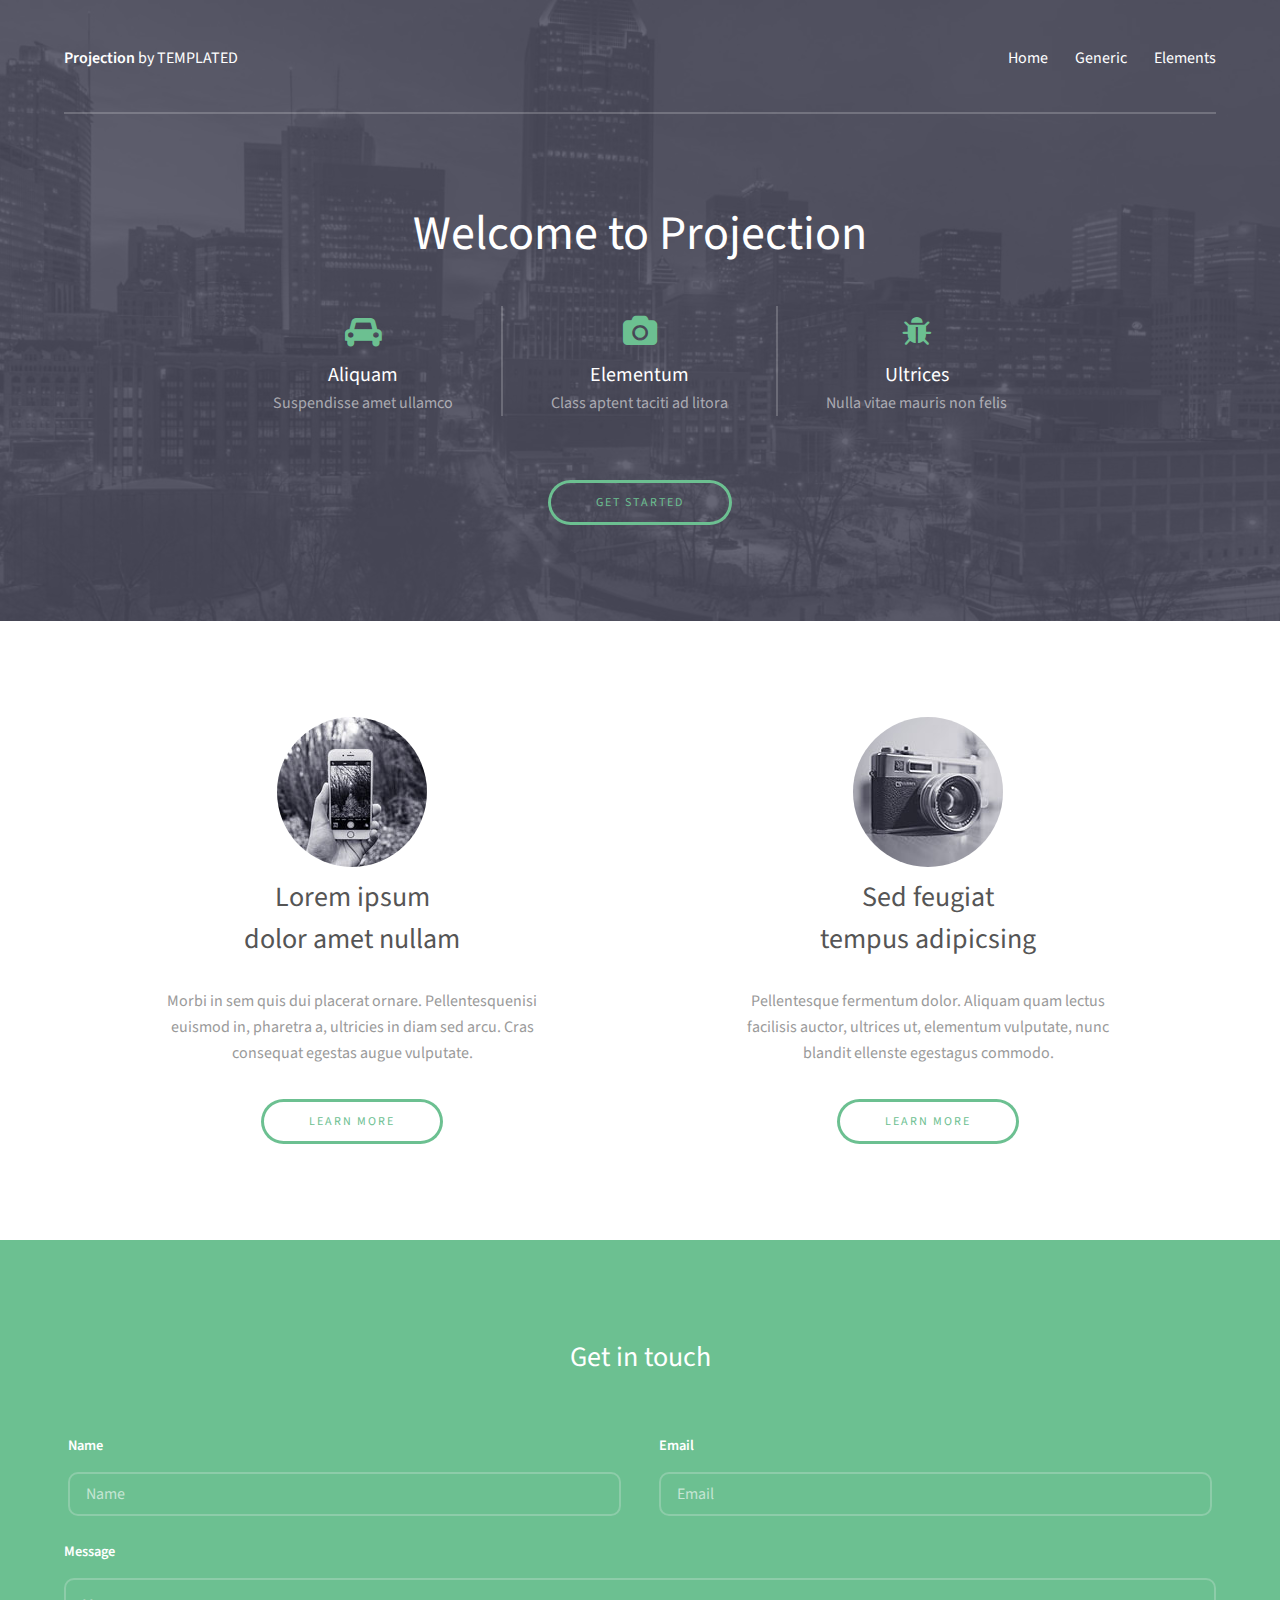
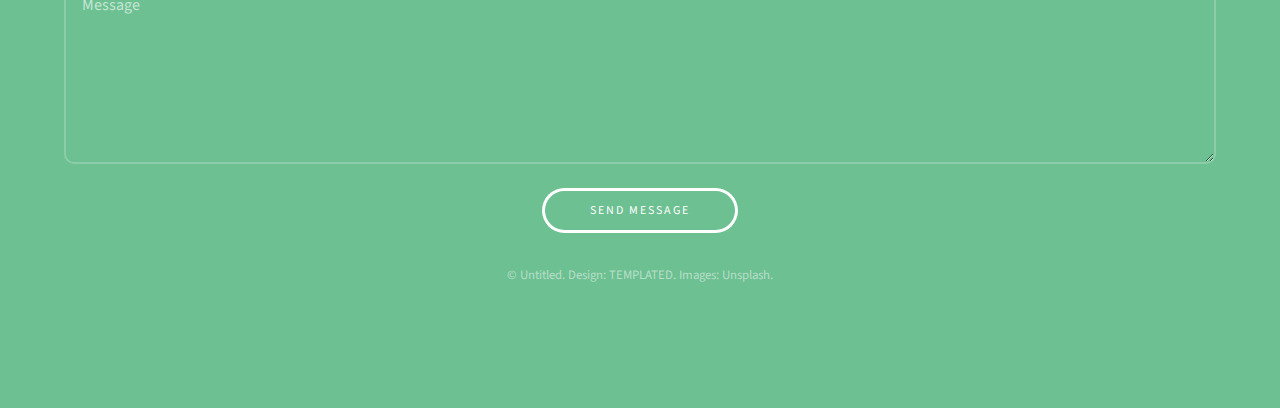
<file: htdocs/index.html>
<!DOCTYPE HTML>
<!--
	Projection by TEMPLATED
	templated.co @templatedco
	Released for free under the Creative Commons Attribution 3.0 license (templated.co/license)
-->
<html>
	<head>
		<title>Projection by TEMPLATED</title>
		<meta charset="utf-8" />
		<meta name="viewport" content="width=device-width, initial-scale=1" />
		<link rel="stylesheet" href="assets/css/main.css" />
	</head>
	<body>

		<!-- Header -->
			<header id="header">
				<div class="inner">
					<a href="index.html" class="logo"><strong>Projection</strong> by TEMPLATED</a>
					<nav id="nav">
						<a href="index.html">Home</a>
						<a href="generic.html">Generic</a>
						<a href="elements.html">Elements</a>
					</nav>
					<a href="#navPanel" class="navPanelToggle"><span class="fa fa-bars"></span></a>
				</div>
			</header>

		<!-- Banner -->
			<section id="banner">
				<div class="inner">
					<header>
						<h1>Welcome to Projection</h1>
					</header>

					<div class="flex ">

						<div>
							<span class="icon fa-car"></span>
							<h3>Aliquam</h3>
							<p>Suspendisse amet ullamco</p>
						</div>

						<div>
							<span class="icon fa-camera"></span>
							<h3>Elementum</h3>
							<p>Class aptent taciti ad litora</p>
						</div>

						<div>
							<span class="icon fa-bug"></span>
							<h3>Ultrices</h3>
							<p>Nulla vitae mauris non felis</p>
						</div>

					</div>

					<footer>
						<a href="#" class="button">Get Started</a>
					</footer>
				</div>
			</section>


		<!-- Three -->
			<section id="three" class="wrapper align-center">
				<div class="inner">
					<div class="flex flex-2">
						<article>
							<div class="image round">
								<img src="images/pic01.jpg" alt="Pic 01" />
							</div>
							<header>
								<h3>Lorem ipsum<br /> dolor amet nullam</h3>
							</header>
							<p>Morbi in sem quis dui placerat ornare. Pellentesquenisi<br />euismod in, pharetra a, ultricies in diam sed arcu. Cras<br />consequat  egestas augue vulputate.</p>
							<footer>
								<a href="#" class="button">Learn More</a>
							</footer>
						</article>
						<article>
							<div class="image round">
								<img src="images/pic02.jpg" alt="Pic 02" />
							</div>
							<header>
								<h3>Sed feugiat<br /> tempus adipicsing</h3>
							</header>
							<p>Pellentesque fermentum dolor. Aliquam quam lectus<br />facilisis auctor, ultrices ut, elementum vulputate, nunc<br /> blandit ellenste egestagus commodo.</p>
							<footer>
								<a href="#" class="button">Learn More</a>
							</footer>
						</article>
					</div>
				</div>
			</section>

		<!-- Footer -->
			<footer id="footer">
				<div class="inner">

					<h3>Get in touch</h3>

					<form action="#" method="post">

						<div class="field half first">
							<label for="name">Name</label>
							<input name="name" id="name" type="text" placeholder="Name">
						</div>
						<div class="field half">
							<label for="email">Email</label>
							<input name="email" id="email" type="email" placeholder="Email">
						</div>
						<div class="field">
							<label for="message">Message</label>
							<textarea name="message" id="message" rows="6" placeholder="Message"></textarea>
						</div>
						<ul class="actions">
							<li><input value="Send Message" class="button alt" type="submit"></li>
						</ul>
					</form>

					<div class="copyright">
						&copy; Untitled. Design: <a href="https://templated.co">TEMPLATED</a>. Images: <a href="https://unsplash.com">Unsplash</a>.
					</div>

				</div>
			</footer>

		<!-- Scripts -->
			<script src="assets/js/jquery.min.js"></script>
			<script src="assets/js/skel.min.js"></script>
			<script src="assets/js/util.js"></script>
			<script src="assets/js/main.js"></script>

	</body>
</html>
</file>
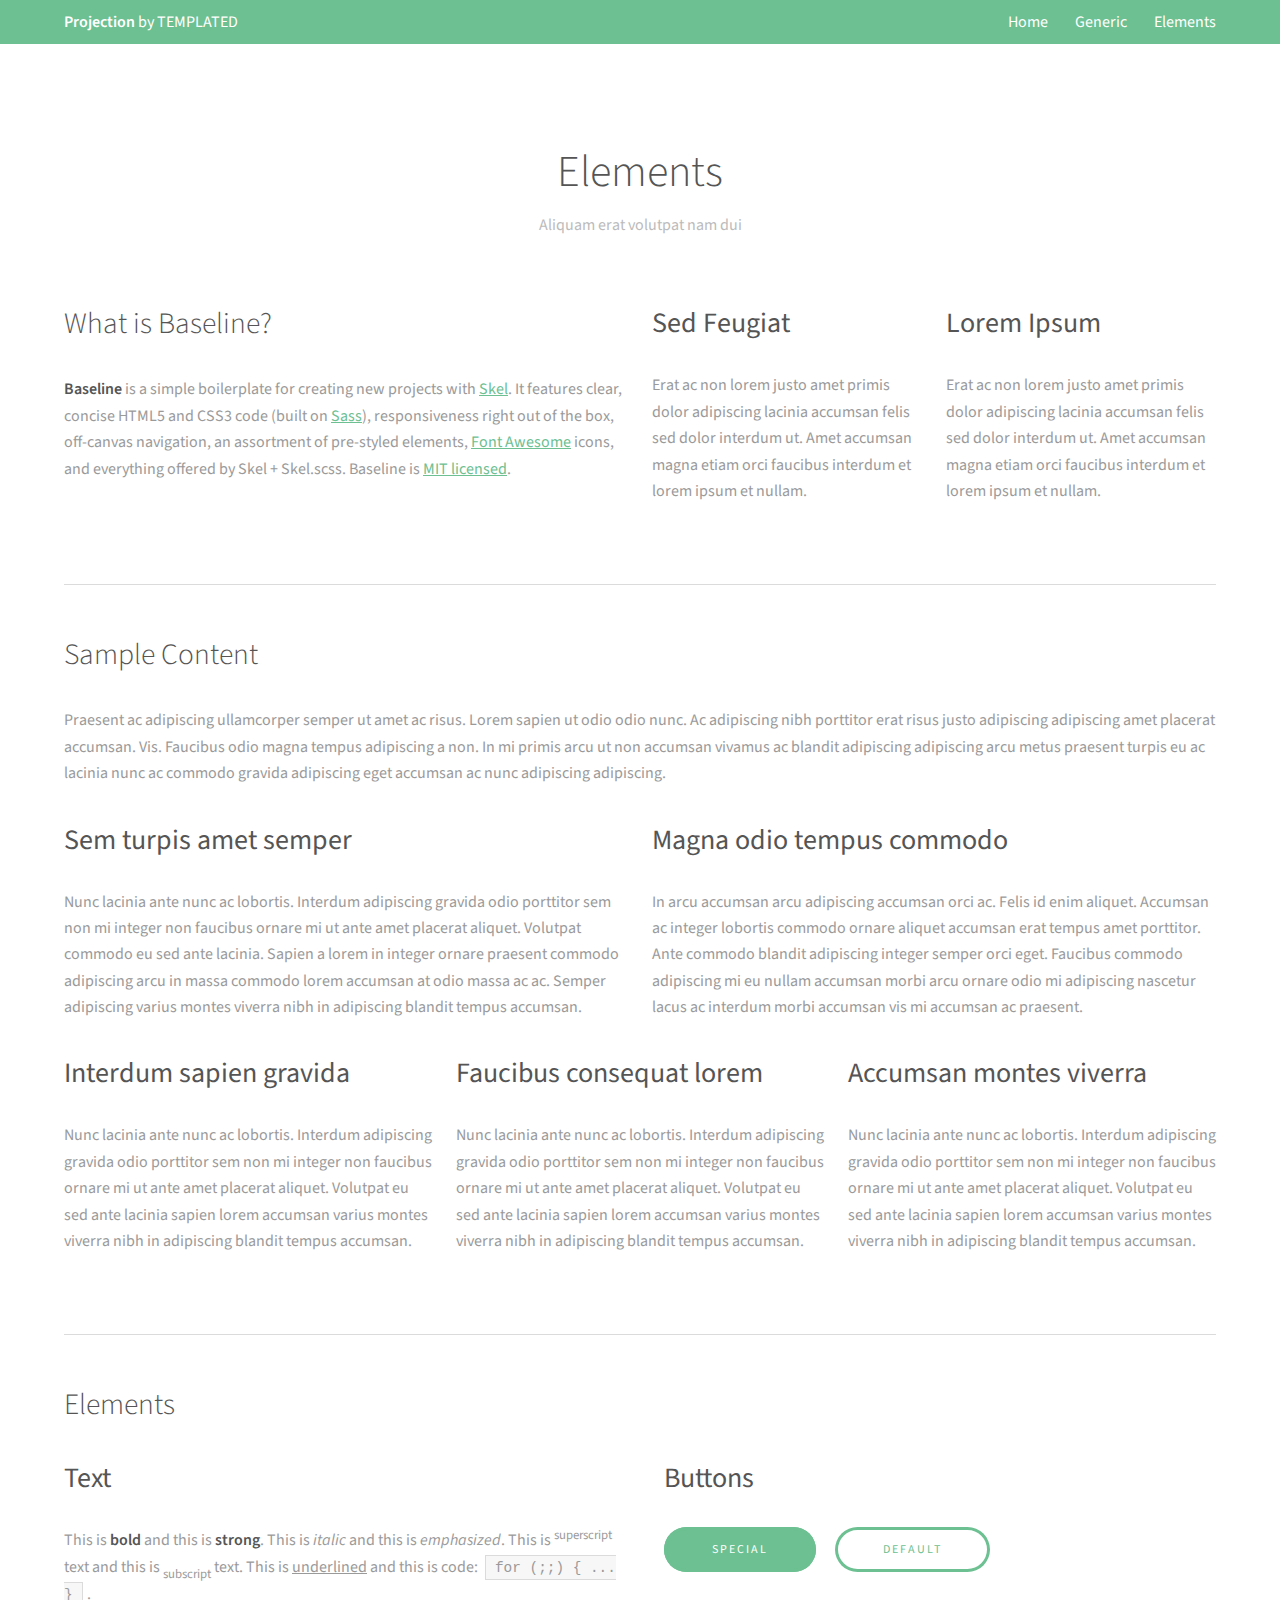
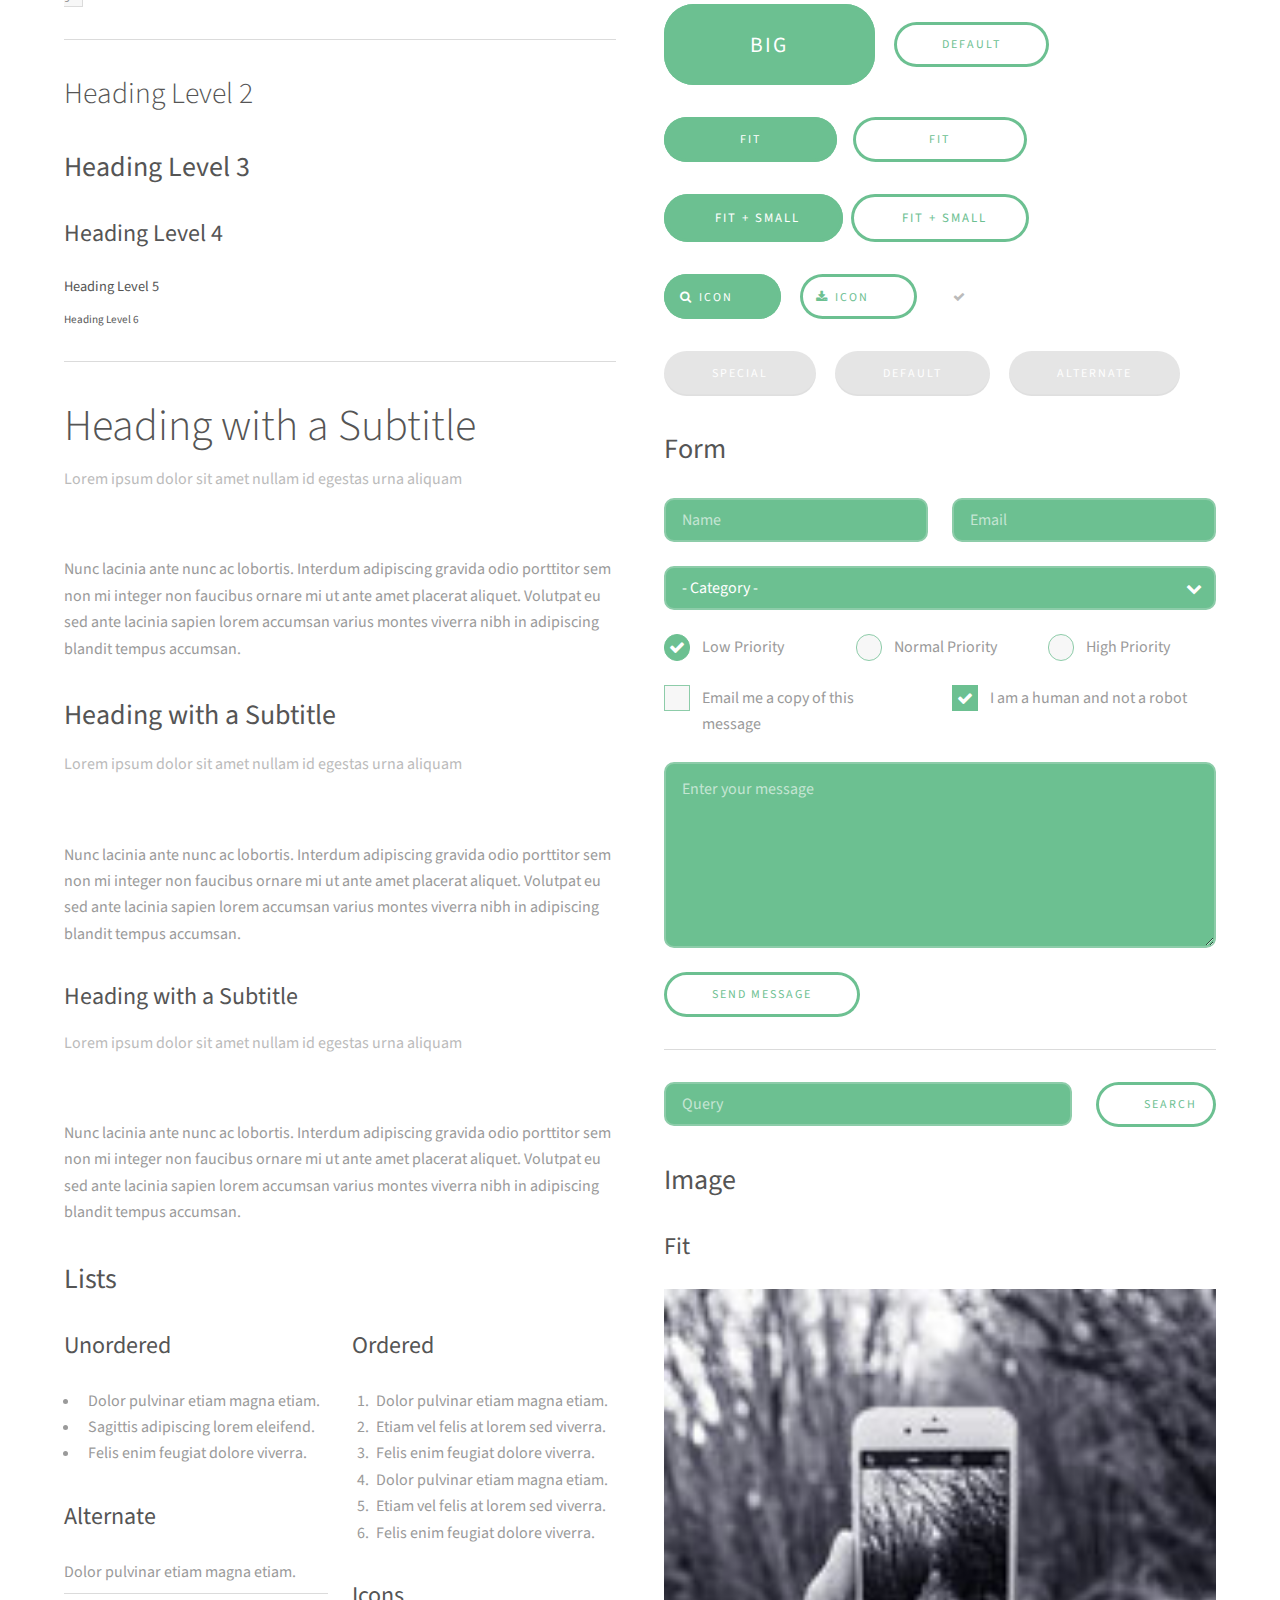
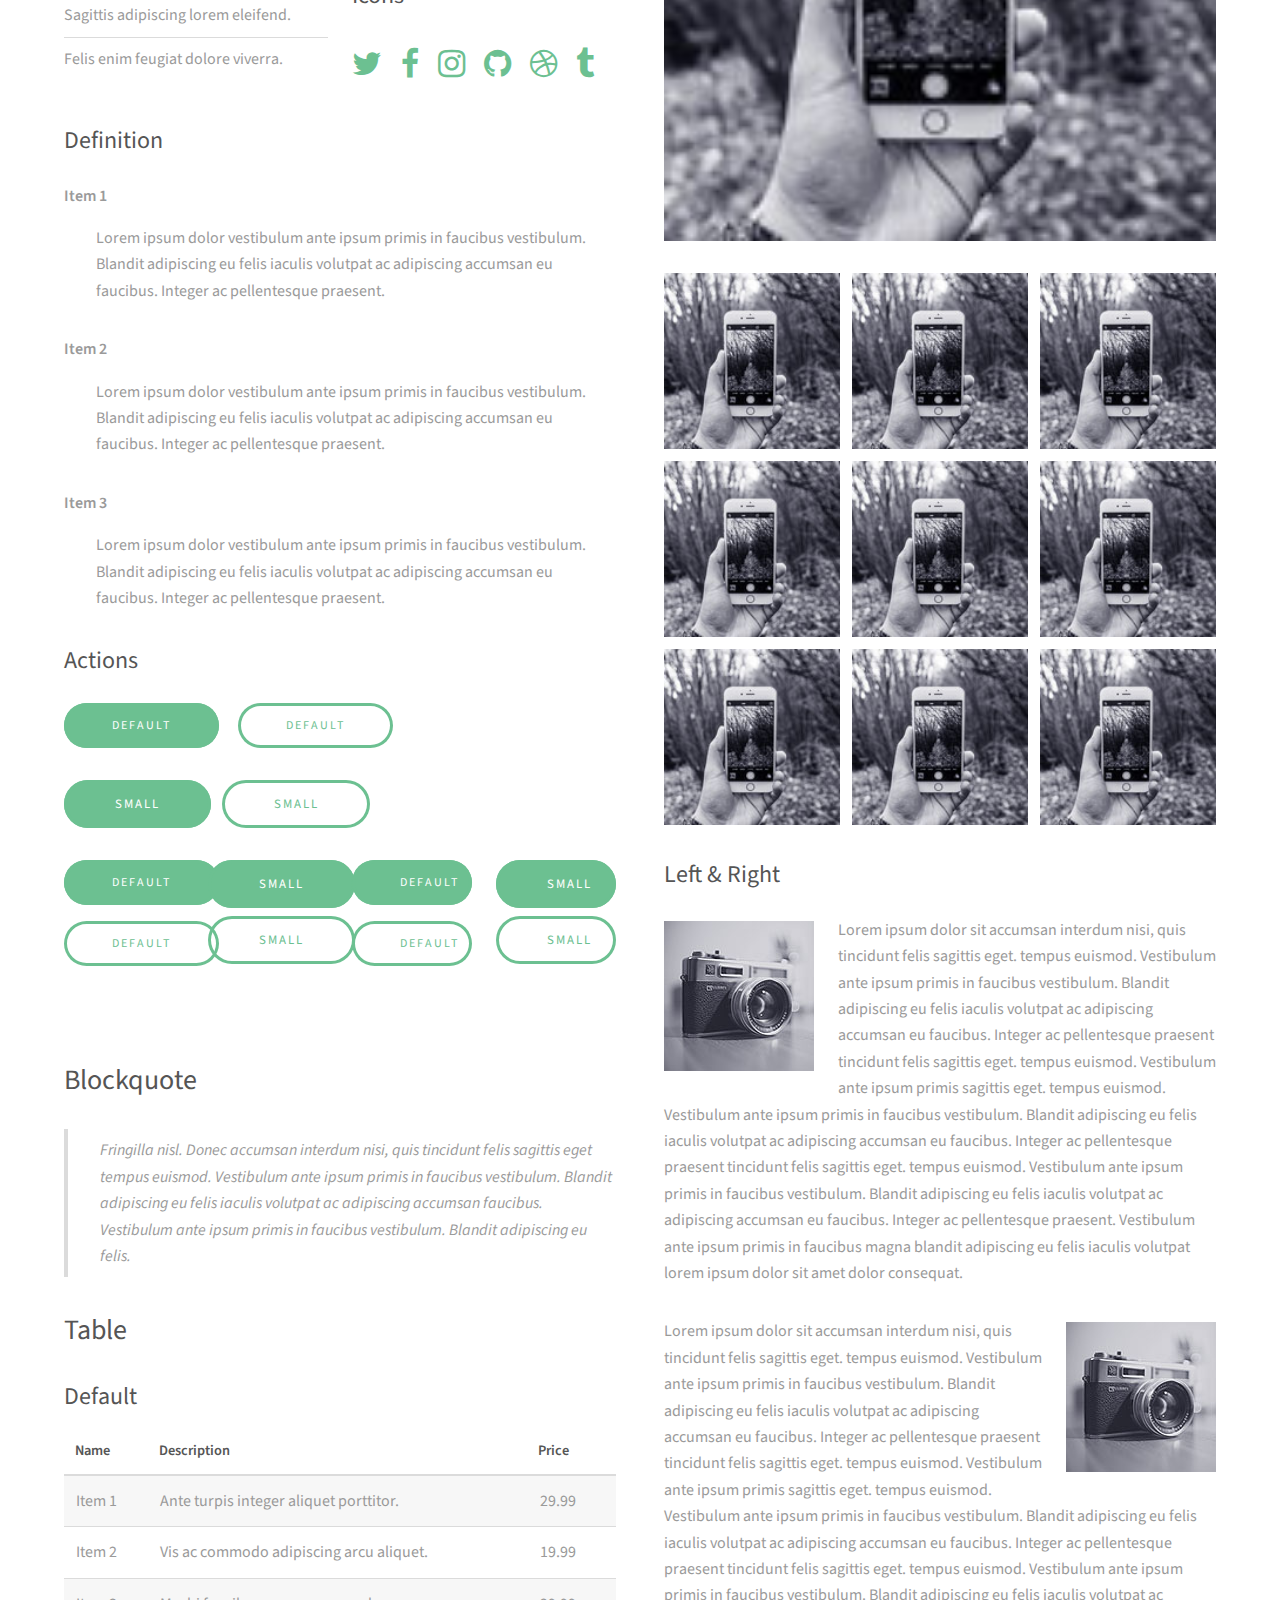
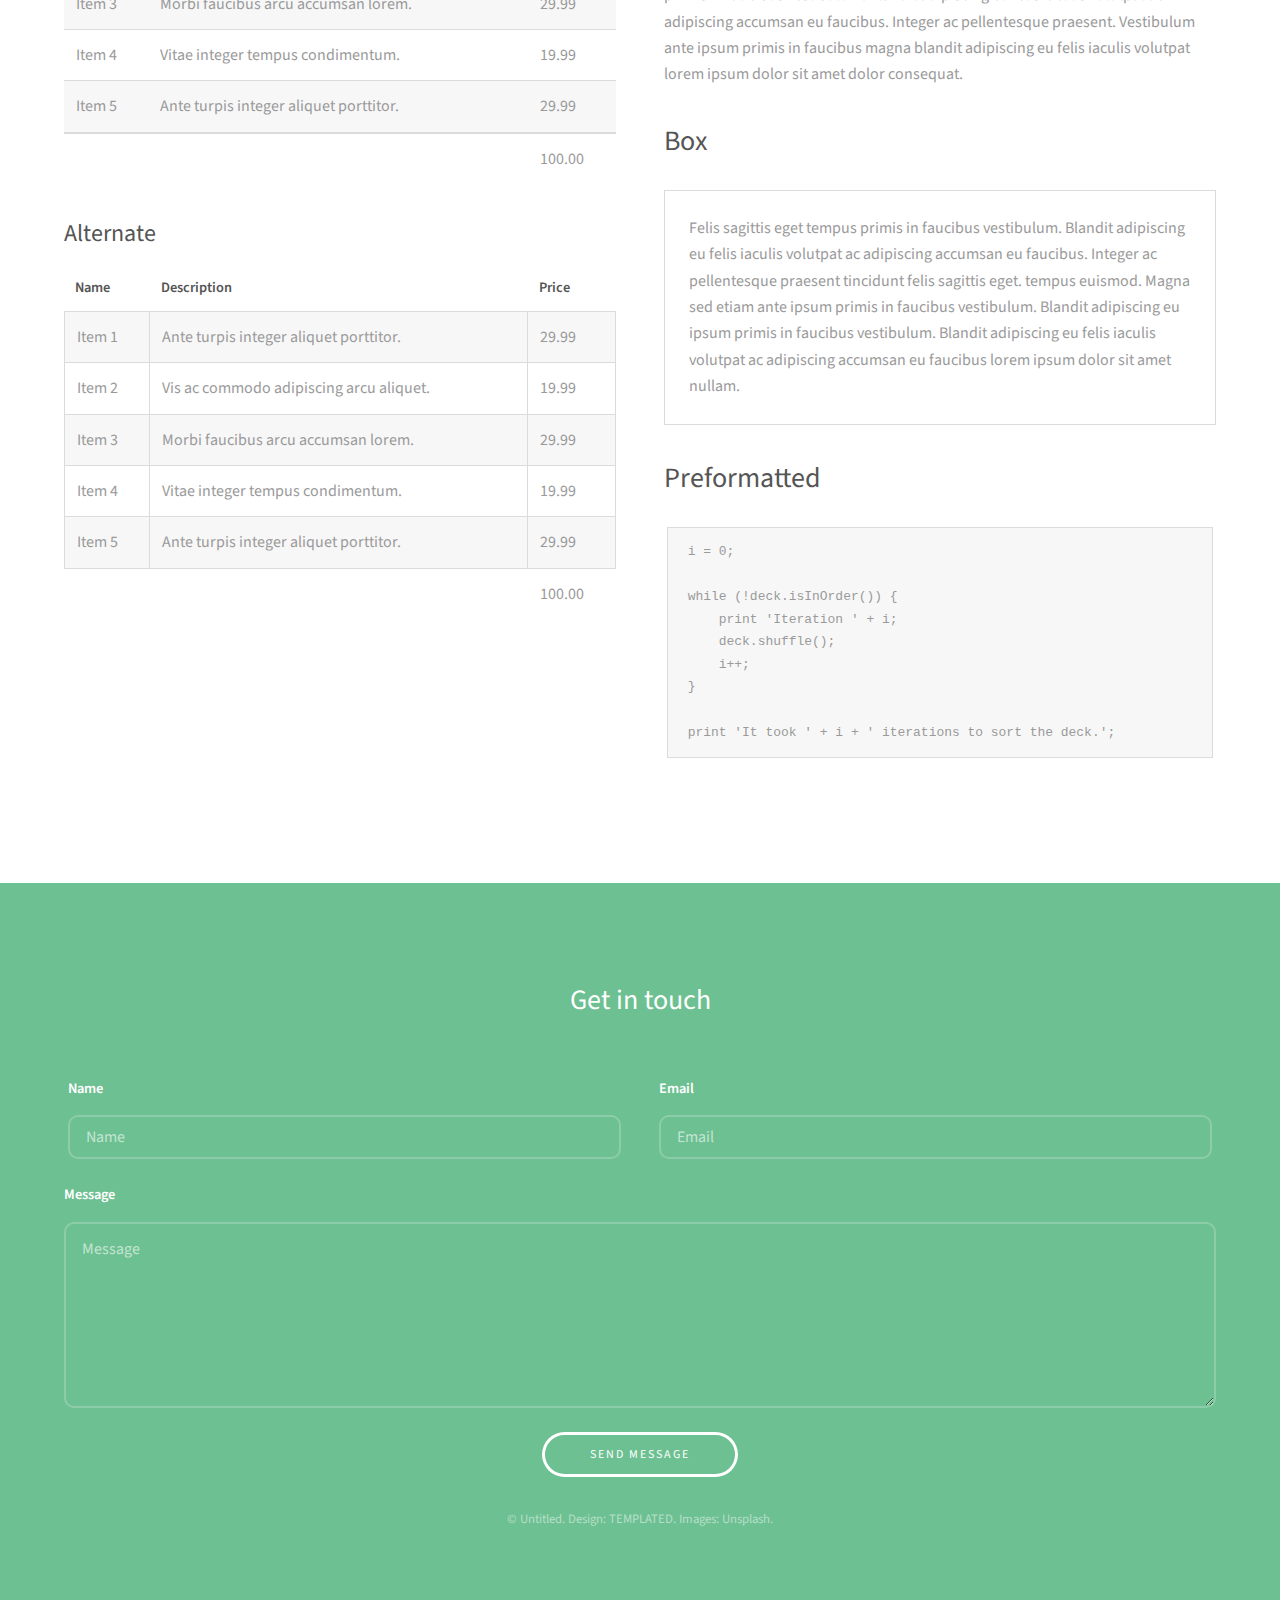
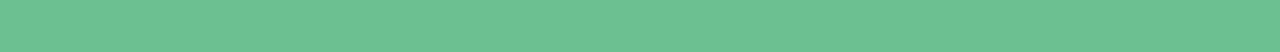
<file: htdocs/elements.html>
<!DOCTYPE HTML>
<!--
	Projection by TEMPLATED
	templated.co @templatedco
	Released for free under the Creative Commons Attribution 3.0 license (templated.co/license)
-->
<html>
	<head>
		<title>Elements - Projection by TEMPLATED</title>
		<meta charset="utf-8" />
		<meta name="viewport" content="width=device-width, initial-scale=1" />
		<link rel="stylesheet" href="assets/css/main.css" />
	</head>
	<body class="subpage">

		<!-- Header -->
			<header id="header">
				<div class="inner">
					<a href="index.html" class="logo"><strong>Projection</strong> by TEMPLATED</a>
					<nav id="nav">
						<a href="index.html">Home</a>
						<a href="generic.html">Generic</a>
						<a href="elements.html">Elements</a>
					</nav>
					<a href="#navPanel" class="navPanelToggle"><span class="fa fa-bars"></span></a>
				</div>
			</header>

		<!-- Main -->
			<section id="main" class="wrapper">
				<div class="inner">
					<header class="align-center">
						<h2>Elements</h2>
						<p>Aliquam erat volutpat nam dui </p>
					</header>

					<!-- Intro -->
						<div class="row">
							<section class="6u 12u$(medium)">
								<h2>What is Baseline?</h2>
								<p><strong>Baseline</strong> is a simple boilerplate for creating new projects with <a href="http://skel.io">Skel</a>. It features clear, concise HTML5 and CSS3 code (built on <a href="http://sass-lang.com">Sass</a>), responsiveness right out of the box, off-canvas navigation, an assortment of pre-styled elements, <a href="http://fontawesome.io">Font Awesome</a> icons, and everything offered by Skel + Skel.scss. Baseline is <a href="http://skel.io/license">MIT licensed</a>.</p>
							</section>
							<section class="3u 6u(medium) 12u$(small)">
								<h3>Sed Feugiat</h3>
								<p>Erat ac non lorem justo amet primis dolor adipiscing lacinia accumsan felis sed dolor interdum ut. Amet accumsan magna etiam orci faucibus interdum et lorem ipsum et nullam.</p>
							</section>
							<section class="3u$ 6u$(medium) 12u$(small)">
								<h3>Lorem Ipsum</h3>
								<p>Erat ac non lorem justo amet primis dolor adipiscing lacinia accumsan felis sed dolor interdum ut. Amet accumsan magna etiam orci faucibus interdum et lorem ipsum et nullam.</p>
							</section>
						</div>

					<hr class="major" />

					<!-- Content -->
						<h2 id="content">Sample Content</h2>
						<p>Praesent ac adipiscing ullamcorper semper ut amet ac risus. Lorem sapien ut odio odio nunc. Ac adipiscing nibh porttitor erat risus justo adipiscing adipiscing amet placerat accumsan. Vis. Faucibus odio magna tempus adipiscing a non. In mi primis arcu ut non accumsan vivamus ac blandit adipiscing adipiscing arcu metus praesent turpis eu ac lacinia nunc ac commodo gravida adipiscing eget accumsan ac nunc adipiscing adipiscing.</p>
						<div class="row">
							<div class="6u 12u$(small)">
								<h3>Sem turpis amet semper</h3>
								<p>Nunc lacinia ante nunc ac lobortis. Interdum adipiscing gravida odio porttitor sem non mi integer non faucibus ornare mi ut ante amet placerat aliquet. Volutpat commodo eu sed ante lacinia. Sapien a lorem in integer ornare praesent commodo adipiscing arcu in massa commodo lorem accumsan at odio massa ac ac. Semper adipiscing varius montes viverra nibh in adipiscing blandit tempus accumsan.</p>
							</div>
							<div class="6u$ 12u$(small)">
								<h3>Magna odio tempus commodo</h3>
								<p>In arcu accumsan arcu adipiscing accumsan orci ac. Felis id enim aliquet. Accumsan ac integer lobortis commodo ornare aliquet accumsan erat tempus amet porttitor. Ante commodo blandit adipiscing integer semper orci eget. Faucibus commodo adipiscing mi eu nullam accumsan morbi arcu ornare odio mi adipiscing nascetur lacus ac interdum morbi accumsan vis mi accumsan ac praesent.</p>
							</div>
							<!-- Break -->
							<div class="4u 12u$(medium)">
								<h3>Interdum sapien gravida</h3>
								<p>Nunc lacinia ante nunc ac lobortis. Interdum adipiscing gravida odio porttitor sem non mi integer non faucibus ornare mi ut ante amet placerat aliquet. Volutpat eu sed ante lacinia sapien lorem accumsan varius montes viverra nibh in adipiscing blandit tempus accumsan.</p>
							</div>
							<div class="4u 12u$(medium)">
								<h3>Faucibus consequat lorem</h3>
								<p>Nunc lacinia ante nunc ac lobortis. Interdum adipiscing gravida odio porttitor sem non mi integer non faucibus ornare mi ut ante amet placerat aliquet. Volutpat eu sed ante lacinia sapien lorem accumsan varius montes viverra nibh in adipiscing blandit tempus accumsan.</p>
							</div>
							<div class="4u$ 12u$(medium)">
								<h3>Accumsan montes viverra</h3>
								<p>Nunc lacinia ante nunc ac lobortis. Interdum adipiscing gravida odio porttitor sem non mi integer non faucibus ornare mi ut ante amet placerat aliquet. Volutpat eu sed ante lacinia sapien lorem accumsan varius montes viverra nibh in adipiscing blandit tempus accumsan.</p>
							</div>
						</div>

					<hr class="major" />

					<!-- Elements -->
						<h2 id="elements">Elements</h2>
						<div class="row 200%">
							<div class="6u 12u$(medium)">

								<!-- Text stuff -->
									<h3>Text</h3>
									<p>This is <b>bold</b> and this is <strong>strong</strong>. This is <i>italic</i> and this is <em>emphasized</em>.
									This is <sup>superscript</sup> text and this is <sub>subscript</sub> text.
									This is <u>underlined</u> and this is code: <code>for (;;) { ... }</code>.</p>
									<hr />
									<h2>Heading Level 2</h2>
									<h3>Heading Level 3</h3>
									<h4>Heading Level 4</h4>
									<h5>Heading Level 5</h5>
									<h6>Heading Level 6</h6>
									<hr />
									<header>
										<h2>Heading with a Subtitle</h2>
										<p>Lorem ipsum dolor sit amet nullam id egestas urna aliquam</p>
									</header>
									<p>Nunc lacinia ante nunc ac lobortis. Interdum adipiscing gravida odio porttitor sem non mi integer non faucibus ornare mi ut ante amet placerat aliquet. Volutpat eu sed ante lacinia sapien lorem accumsan varius montes viverra nibh in adipiscing blandit tempus accumsan.</p>
									<header>
										<h3>Heading with a Subtitle</h3>
										<p>Lorem ipsum dolor sit amet nullam id egestas urna aliquam</p>
									</header>
									<p>Nunc lacinia ante nunc ac lobortis. Interdum adipiscing gravida odio porttitor sem non mi integer non faucibus ornare mi ut ante amet placerat aliquet. Volutpat eu sed ante lacinia sapien lorem accumsan varius montes viverra nibh in adipiscing blandit tempus accumsan.</p>
									<header>
										<h4>Heading with a Subtitle</h4>
										<p>Lorem ipsum dolor sit amet nullam id egestas urna aliquam</p>
									</header>
									<p>Nunc lacinia ante nunc ac lobortis. Interdum adipiscing gravida odio porttitor sem non mi integer non faucibus ornare mi ut ante amet placerat aliquet. Volutpat eu sed ante lacinia sapien lorem accumsan varius montes viverra nibh in adipiscing blandit tempus accumsan.</p>

								<!-- Lists -->
									<h3>Lists</h3>
									<div class="row">
										<div class="6u 12u$(small)">

											<h4>Unordered</h4>
											<ul>
												<li>Dolor pulvinar etiam magna etiam.</li>
												<li>Sagittis adipiscing lorem eleifend.</li>
												<li>Felis enim feugiat dolore viverra.</li>
											</ul>

											<h4>Alternate</h4>
											<ul class="alt">
												<li>Dolor pulvinar etiam magna etiam.</li>
												<li>Sagittis adipiscing lorem eleifend.</li>
												<li>Felis enim feugiat dolore viverra.</li>
											</ul>

										</div>
										<div class="6u$ 12u$(small)">

											<h4>Ordered</h4>
											<ol>
												<li>Dolor pulvinar etiam magna etiam.</li>
												<li>Etiam vel felis at lorem sed viverra.</li>
												<li>Felis enim feugiat dolore viverra.</li>
												<li>Dolor pulvinar etiam magna etiam.</li>
												<li>Etiam vel felis at lorem sed viverra.</li>
												<li>Felis enim feugiat dolore viverra.</li>
											</ol>

											<h4>Icons</h4>
											<ul class="icons">
												<li><a href="#" class="icon fa-twitter"><span class="label">Twitter</span></a></li>
												<li><a href="#" class="icon fa-facebook"><span class="label">Facebook</span></a></li>
												<li><a href="#" class="icon fa-instagram"><span class="label">Instagram</span></a></li>
												<li><a href="#" class="icon fa-github"><span class="label">Github</span></a></li>
												<li><a href="#" class="icon fa-dribbble"><span class="label">Dribbble</span></a></li>
												<li><a href="#" class="icon fa-tumblr"><span class="label">Tumblr</span></a></li>
											</ul>

										</div>
									</div>
									<h4>Definition</h4>
									<dl>
										<dt>Item 1</dt>
										<dd>
											<p>Lorem ipsum dolor vestibulum ante ipsum primis in faucibus vestibulum. Blandit adipiscing eu felis iaculis volutpat ac adipiscing accumsan eu faucibus. Integer ac pellentesque praesent.</p>
										</dd>
										<dt>Item 2</dt>
										<dd>
											<p>Lorem ipsum dolor vestibulum ante ipsum primis in faucibus vestibulum. Blandit adipiscing eu felis iaculis volutpat ac adipiscing accumsan eu faucibus. Integer ac pellentesque praesent.</p>
										</dd>
										<dt>Item 3</dt>
										<dd>
											<p>Lorem ipsum dolor vestibulum ante ipsum primis in faucibus vestibulum. Blandit adipiscing eu felis iaculis volutpat ac adipiscing accumsan eu faucibus. Integer ac pellentesque praesent.</p>
										</dd>
									</dl>

									<h4>Actions</h4>
									<ul class="actions">
										<li><a href="#" class="button special">Default</a></li>
										<li><a href="#" class="button">Default</a></li>
										<li><a href="#" class="button alt">Default</a></li>
									</ul>
									<ul class="actions small">
										<li><a href="#" class="button special small">Small</a></li>
										<li><a href="#" class="button small">Small</a></li>
										<li><a href="#" class="button alt small">Small</a></li>
									</ul>
									<div class="row">
										<div class="3u 12u$(small)">
											<ul class="actions vertical">
												<li><a href="#" class="button special">Default</a></li>
												<li><a href="#" class="button">Default</a></li>
												<li><a href="#" class="button alt">Default</a></li>
											</ul>
										</div>
										<div class="3u 12u$(small)">
											<ul class="actions vertical small">
												<li><a href="#" class="button special small">Small</a></li>
												<li><a href="#" class="button small">Small</a></li>
												<li><a href="#" class="button alt small">Small</a></li>
											</ul>
										</div>
										<div class="3u 12u$(small)">
											<ul class="actions vertical">
												<li><a href="#" class="button special fit">Default</a></li>
												<li><a href="#" class="button fit">Default</a></li>
												<li><a href="#" class="button alt fit">Default</a></li>
											</ul>
										</div>
										<div class="3u$ 12u$(small)">
											<ul class="actions vertical small">
												<li><a href="#" class="button special small fit">Small</a></li>
												<li><a href="#" class="button small fit">Small</a></li>
												<li><a href="#" class="button alt small fit">Small</a></li>
											</ul>
										</div>
									</div>

								<!-- Blockquote -->
									<h3>Blockquote</h3>
									<blockquote>Fringilla nisl. Donec accumsan interdum nisi, quis tincidunt felis sagittis eget tempus euismod. Vestibulum ante ipsum primis in faucibus vestibulum. Blandit adipiscing eu felis iaculis volutpat ac adipiscing accumsan faucibus. Vestibulum ante ipsum primis in faucibus vestibulum. Blandit adipiscing eu felis.</blockquote>

								<!-- Table -->
									<h3>Table</h3>

									<h4>Default</h4>
									<div class="table-wrapper">
										<table>
											<thead>
												<tr>
													<th>Name</th>
													<th>Description</th>
													<th>Price</th>
												</tr>
											</thead>
											<tbody>
												<tr>
													<td>Item 1</td>
													<td>Ante turpis integer aliquet porttitor.</td>
													<td>29.99</td>
												</tr>
												<tr>
													<td>Item 2</td>
													<td>Vis ac commodo adipiscing arcu aliquet.</td>
													<td>19.99</td>
												</tr>
												<tr>
													<td>Item 3</td>
													<td> Morbi faucibus arcu accumsan lorem.</td>
													<td>29.99</td>
												</tr>
												<tr>
													<td>Item 4</td>
													<td>Vitae integer tempus condimentum.</td>
													<td>19.99</td>
												</tr>
												<tr>
													<td>Item 5</td>
													<td>Ante turpis integer aliquet porttitor.</td>
													<td>29.99</td>
												</tr>
											</tbody>
											<tfoot>
												<tr>
													<td colspan="2"></td>
													<td>100.00</td>
												</tr>
											</tfoot>
										</table>
									</div>

									<h4>Alternate</h4>
									<div class="table-wrapper">
										<table class="alt">
											<thead>
												<tr>
													<th>Name</th>
													<th>Description</th>
													<th>Price</th>
												</tr>
											</thead>
											<tbody>
												<tr>
													<td>Item 1</td>
													<td>Ante turpis integer aliquet porttitor.</td>
													<td>29.99</td>
												</tr>
												<tr>
													<td>Item 2</td>
													<td>Vis ac commodo adipiscing arcu aliquet.</td>
													<td>19.99</td>
												</tr>
												<tr>
													<td>Item 3</td>
													<td> Morbi faucibus arcu accumsan lorem.</td>
													<td>29.99</td>
												</tr>
												<tr>
													<td>Item 4</td>
													<td>Vitae integer tempus condimentum.</td>
													<td>19.99</td>
												</tr>
												<tr>
													<td>Item 5</td>
													<td>Ante turpis integer aliquet porttitor.</td>
													<td>29.99</td>
												</tr>
											</tbody>
											<tfoot>
												<tr>
													<td colspan="2"></td>
													<td>100.00</td>
												</tr>
											</tfoot>
										</table>
									</div>

							</div>
							<div class="6u$ 12u$(medium)">

								<!-- Buttons -->
									<h3>Buttons</h3>
									<ul class="actions">
										<li><a href="#" class="button special">Special</a></li>
										<li><a href="#" class="button">Default</a></li>
										<li><a href="#" class="button alt">Alternate</a></li>
									</ul>
									<ul class="actions">
										<li><a href="#" class="button special big">Big</a></li>
										<li><a href="#" class="button">Default</a></li>
										<li><a href="#" class="button alt small">Small</a></li>
									</ul>
									<ul class="actions fit">
										<li><a href="#" class="button special fit">Fit</a></li>
										<li><a href="#" class="button fit">Fit</a></li>
										<li><a href="#" class="button alt fit">Fit</a></li>
									</ul>
									<ul class="actions fit small">
										<li><a href="#" class="button special fit small">Fit + Small</a></li>
										<li><a href="#" class="button fit small">Fit + Small</a></li>
										<li><a href="#" class="button alt fit small">Fit + Small</a></li>
									</ul>
									<ul class="actions">
										<li><a href="#" class="button special icon fa-search">Icon</a></li>
										<li><a href="#" class="button icon fa-download">Icon</a></li>
										<li><a href="#" class="button alt icon fa-check">Icon</a></li>
									</ul>
									<ul class="actions">
										<li><span class="button special disabled">Special</span></li>
										<li><span class="button disabled">Default</span></li>
										<li><span class="button alt disabled">Alternate</span></li>
									</ul>

								<!-- Form -->
									<h3>Form</h3>

									<form method="post" action="#">
										<div class="row uniform">
											<div class="6u 12u$(xsmall)">
												<input type="text" name="demo-name" id="demo-name" value="" placeholder="Name" />
											</div>
											<div class="6u$ 12u$(xsmall)">
												<input type="email" name="demo-email" id="demo-email" value="" placeholder="Email" />
											</div>
											<!-- Break -->
											<div class="12u$">
												<div class="select-wrapper">
													<select name="demo-category" id="demo-category">
														<option value="">- Category -</option>
														<option value="1">Manufacturing</option>
														<option value="1">Shipping</option>
														<option value="1">Administration</option>
														<option value="1">Human Resources</option>
													</select>
												</div>
											</div>
											<!-- Break -->
											<div class="4u 12u$(small)">
												<input type="radio" id="demo-priority-low" name="demo-priority" checked>
												<label for="demo-priority-low">Low Priority</label>
											</div>
											<div class="4u 12u$(small)">
												<input type="radio" id="demo-priority-normal" name="demo-priority">
												<label for="demo-priority-normal">Normal Priority</label>
											</div>
											<div class="4u$ 12u$(small)">
												<input type="radio" id="demo-priority-high" name="demo-priority">
												<label for="demo-priority-high">High Priority</label>
											</div>
											<!-- Break -->
											<div class="6u 12u$(small)">
												<input type="checkbox" id="demo-copy" name="demo-copy">
												<label for="demo-copy">Email me a copy of this message</label>
											</div>
											<div class="6u$ 12u$(small)">
												<input type="checkbox" id="demo-human" name="demo-human" checked>
												<label for="demo-human">I am a human and not a robot</label>
											</div>
											<!-- Break -->
											<div class="12u$">
												<textarea name="demo-message" id="demo-message" placeholder="Enter your message" rows="6"></textarea>
											</div>
											<!-- Break -->
											<div class="12u$">
												<ul class="actions">
													<li><input type="submit" value="Send Message" /></li>
													<li><input type="reset" value="Reset" class="alt" /></li>
												</ul>
											</div>
										</div>
									</form>

									<hr />

									<form method="post" action="#">
										<div class="row uniform">
											<div class="9u 12u$(small)">
												<input type="text" name="query" id="query" value="" placeholder="Query" />
											</div>
											<div class="3u$ 12u$(small)">
												<input type="submit" value="Search" class="fit" />
											</div>
										</div>
									</form>

								<!-- Image -->
									<h3>Image</h3>

									<h4>Fit</h4>
									<span class="image fit"><img src="images/pic01.jpg" alt="" /></span>
									<div class="box alt">
										<div class="row 50% uniform">
											<div class="4u"><span class="image fit"><img src="images/pic01.jpg" alt="" /></span></div>
											<div class="4u"><span class="image fit"><img src="images/pic01.jpg" alt="" /></span></div>
											<div class="4u$"><span class="image fit"><img src="images/pic01.jpg" alt="" /></span></div>
											<!-- Break -->
											<div class="4u"><span class="image fit"><img src="images/pic01.jpg" alt="" /></span></div>
											<div class="4u"><span class="image fit"><img src="images/pic01.jpg" alt="" /></span></div>
											<div class="4u$"><span class="image fit"><img src="images/pic01.jpg" alt="" /></span></div>
											<!-- Break -->
											<div class="4u"><span class="image fit"><img src="images/pic01.jpg" alt="" /></span></div>
											<div class="4u"><span class="image fit"><img src="images/pic01.jpg" alt="" /></span></div>
											<div class="4u$"><span class="image fit"><img src="images/pic01.jpg" alt="" /></span></div>
										</div>
									</div>

									<h4>Left &amp; Right</h4>
									<p><span class="image left"><img src="images/pic02.jpg" alt="" /></span>Lorem ipsum dolor sit accumsan interdum nisi, quis tincidunt felis sagittis eget. tempus euismod. Vestibulum ante ipsum primis in faucibus vestibulum. Blandit adipiscing eu felis iaculis volutpat ac adipiscing accumsan eu faucibus. Integer ac pellentesque praesent tincidunt felis sagittis eget. tempus euismod. Vestibulum ante ipsum primis sagittis eget. tempus euismod. Vestibulum ante ipsum primis in faucibus vestibulum. Blandit adipiscing eu felis iaculis volutpat ac adipiscing accumsan eu faucibus. Integer ac pellentesque praesent tincidunt felis sagittis eget. tempus euismod. Vestibulum ante ipsum primis in faucibus vestibulum. Blandit adipiscing eu felis iaculis volutpat ac adipiscing accumsan eu faucibus. Integer ac pellentesque praesent. Vestibulum ante ipsum primis in faucibus magna blandit adipiscing eu felis iaculis volutpat lorem ipsum dolor sit amet dolor consequat.</p>
									<p><span class="image right"><img src="images/pic02.jpg" alt="" /></span>Lorem ipsum dolor sit accumsan interdum nisi, quis tincidunt felis sagittis eget. tempus euismod. Vestibulum ante ipsum primis in faucibus vestibulum. Blandit adipiscing eu felis iaculis volutpat ac adipiscing accumsan eu faucibus. Integer ac pellentesque praesent tincidunt felis sagittis eget. tempus euismod. Vestibulum ante ipsum primis sagittis eget. tempus euismod. Vestibulum ante ipsum primis in faucibus vestibulum. Blandit adipiscing eu felis iaculis volutpat ac adipiscing accumsan eu faucibus. Integer ac pellentesque praesent tincidunt felis sagittis eget. tempus euismod. Vestibulum ante ipsum primis in faucibus vestibulum. Blandit adipiscing eu felis iaculis volutpat ac adipiscing accumsan eu faucibus. Integer ac pellentesque praesent. Vestibulum ante ipsum primis in faucibus magna blandit adipiscing eu felis iaculis volutpat lorem ipsum dolor sit amet dolor consequat.</p>

								<!-- Box -->
									<h3>Box</h3>
									<div class="box">
										<p>Felis sagittis eget tempus primis in faucibus vestibulum. Blandit adipiscing eu felis iaculis volutpat ac adipiscing accumsan eu faucibus. Integer ac pellentesque praesent tincidunt felis sagittis eget. tempus euismod. Magna sed etiam ante ipsum primis in faucibus vestibulum. Blandit adipiscing eu ipsum primis in faucibus vestibulum. Blandit adipiscing eu felis iaculis volutpat ac adipiscing accumsan eu faucibus lorem ipsum dolor sit amet nullam.</p>
									</div>

								<!-- Preformatted Code -->
									<h3>Preformatted</h3>
									<pre><code>i = 0;

while (!deck.isInOrder()) {
    print 'Iteration ' + i;
    deck.shuffle();
    i++;
}

print 'It took ' + i + ' iterations to sort the deck.';
</code></pre>

						</div>
					</div>

				</div>

			</section>

		<!-- Footer -->
			<footer id="footer">
				<div class="inner">

					<h3>Get in touch</h3>

					<form action="#" method="post">

						<div class="field half first">
							<label for="name">Name</label>
							<input name="name" id="name" type="text" placeholder="Name">
						</div>
						<div class="field half">
							<label for="email">Email</label>
							<input name="email" id="email" type="email" placeholder="Email">
						</div>
						<div class="field">
							<label for="message">Message</label>
							<textarea name="message" id="message" rows="6" placeholder="Message"></textarea>
						</div>
						<ul class="actions">
							<li><input value="Send Message" class="button alt" type="submit"></li>
						</ul>
					</form>

					<div class="copyright">
						&copy; Untitled. Design: <a href="https://templated.co">TEMPLATED</a>. Images: <a href="https://unsplash.com">Unsplash</a>.
					</div>

				</div>
			</footer>

		<!-- Scripts -->
			<script src="assets/js/jquery.min.js"></script>
			<script src="assets/js/skel.min.js"></script>
			<script src="assets/js/util.js"></script>
			<script src="assets/js/main.js"></script>

	</body>
</html>
</file>
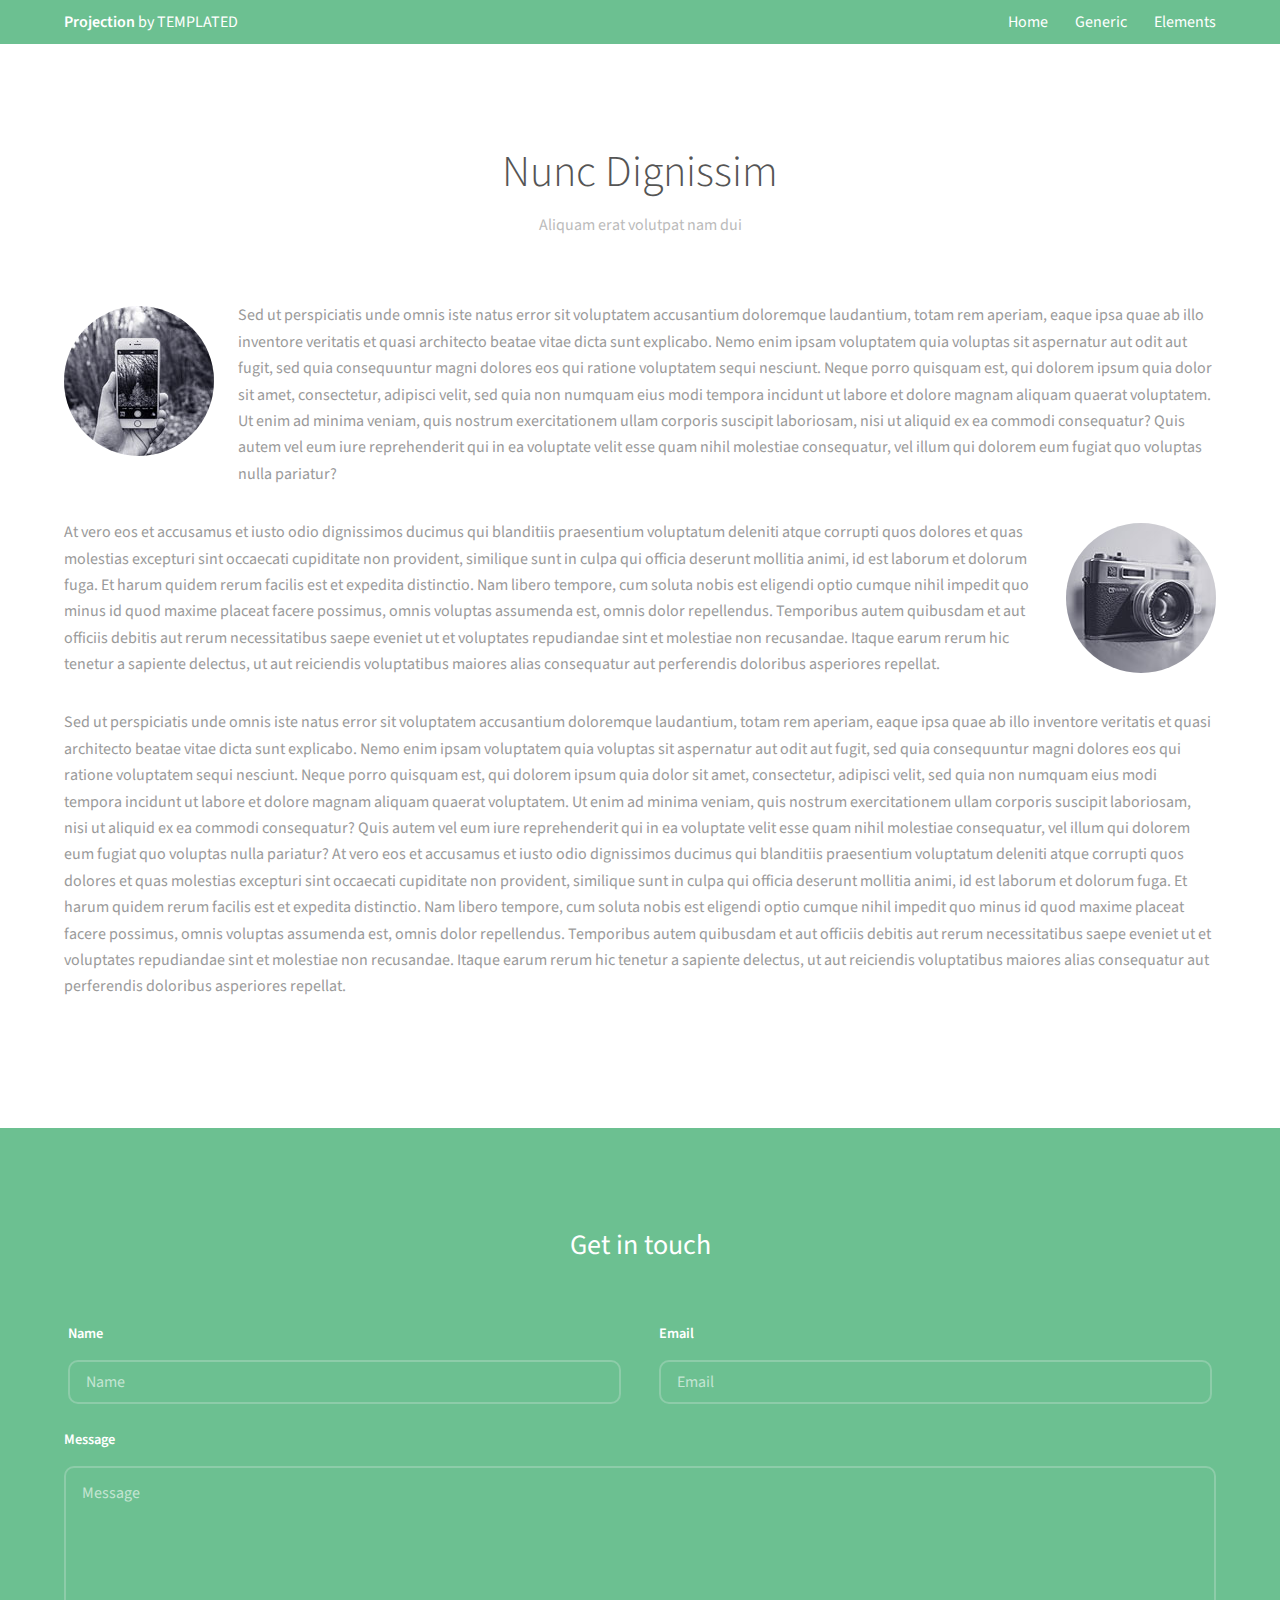
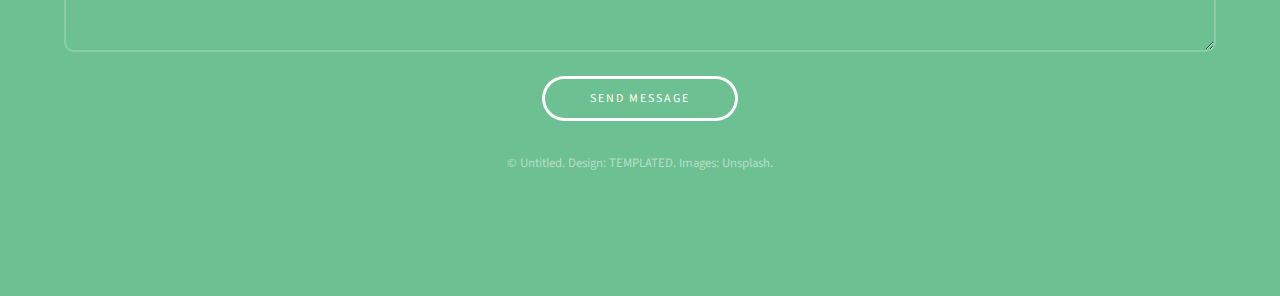
<file: htdocs/generic.html>
<!DOCTYPE HTML>
<!--
	Projection by TEMPLATED
	templated.co @templatedco
	Released for free under the Creative Commons Attribution 3.0 license (templated.co/license)
-->
<html>
	<head>
		<title>Generic - Projection by TEMPLATED</title>
		<meta charset="utf-8" />
		<meta name="viewport" content="width=device-width, initial-scale=1" />
		<link rel="stylesheet" href="assets/css/main.css" />
	</head>
	<body class="subpage">

		<!-- Header -->
			<header id="header">
				<div class="inner">
					<a href="index.html" class="logo"><strong>Projection</strong> by TEMPLATED</a>
					<nav id="nav">
						<a href="index.html">Home</a>
						<a href="generic.html">Generic</a>
						<a href="elements.html">Elements</a>
					</nav>
					<a href="#navPanel" class="navPanelToggle"><span class="fa fa-bars"></span></a>
				</div>
			</header>

		<!-- Three -->
			<section id="three" class="wrapper">
				<div class="inner">
					<header class="align-center">
						<h2>Nunc Dignissim</h2>
						<p>Aliquam erat volutpat nam dui </p>
					</header>
					<div class="image round left">
						<img src="images/pic01.jpg" alt="Pic 01" />
					</div>
					<p>Sed ut perspiciatis unde omnis iste natus error sit voluptatem accusantium doloremque laudantium, totam rem aperiam, eaque ipsa quae ab illo inventore veritatis et quasi architecto beatae vitae dicta sunt explicabo. Nemo enim ipsam voluptatem quia voluptas sit aspernatur aut odit aut fugit, sed quia consequuntur magni dolores eos qui ratione voluptatem sequi nesciunt. Neque porro quisquam est, qui dolorem ipsum quia dolor sit amet, consectetur, adipisci velit, sed quia non numquam eius modi tempora incidunt ut labore et dolore magnam aliquam quaerat voluptatem. Ut enim ad minima veniam, quis nostrum exercitationem ullam corporis suscipit laboriosam, nisi ut aliquid ex ea commodi consequatur? Quis autem vel eum iure reprehenderit qui in ea voluptate velit esse quam nihil molestiae consequatur, vel illum qui dolorem eum fugiat quo voluptas nulla pariatur?</p>

					<div class="image round right">
						<img src="images/pic02.jpg" alt="Pic 02" />
					</div>
					<p>At vero eos et accusamus et iusto odio dignissimos ducimus qui blanditiis praesentium voluptatum deleniti atque corrupti quos dolores et quas molestias excepturi sint occaecati cupiditate non provident, similique sunt in culpa qui officia deserunt mollitia animi, id est laborum et dolorum fuga. Et harum quidem rerum facilis est et expedita distinctio. Nam libero tempore, cum soluta nobis est eligendi optio cumque nihil impedit quo minus id quod maxime placeat facere possimus, omnis voluptas assumenda est, omnis dolor repellendus. Temporibus autem quibusdam et aut officiis debitis aut rerum necessitatibus saepe eveniet ut et voluptates repudiandae sint et molestiae non recusandae. Itaque earum rerum hic tenetur a sapiente delectus, ut aut reiciendis voluptatibus maiores alias consequatur aut perferendis doloribus asperiores repellat.</p>

					<p>Sed ut perspiciatis unde omnis iste natus error sit voluptatem accusantium doloremque laudantium, totam rem aperiam, eaque ipsa quae ab illo inventore veritatis et quasi architecto beatae vitae dicta sunt explicabo. Nemo enim ipsam voluptatem quia voluptas sit aspernatur aut odit aut fugit, sed quia consequuntur magni dolores eos qui ratione voluptatem sequi nesciunt. Neque porro quisquam est, qui dolorem ipsum quia dolor sit amet, consectetur, adipisci velit, sed quia non numquam eius modi tempora incidunt ut labore et dolore magnam aliquam quaerat voluptatem. Ut enim ad minima veniam, quis nostrum exercitationem ullam corporis suscipit laboriosam, nisi ut aliquid ex ea commodi consequatur? Quis autem vel eum iure reprehenderit qui in ea voluptate velit esse quam nihil molestiae consequatur, vel illum qui dolorem eum fugiat quo voluptas nulla pariatur? At vero eos et accusamus et iusto odio dignissimos ducimus qui blanditiis praesentium voluptatum deleniti atque corrupti quos dolores et quas molestias excepturi sint occaecati cupiditate non provident, similique sunt in culpa qui officia deserunt mollitia animi, id est laborum et dolorum fuga. Et harum quidem rerum facilis est et expedita distinctio. Nam libero tempore, cum soluta nobis est eligendi optio cumque nihil impedit quo minus id quod maxime placeat facere possimus, omnis voluptas assumenda est, omnis dolor repellendus. Temporibus autem quibusdam et aut officiis debitis aut rerum necessitatibus saepe eveniet ut et voluptates repudiandae sint et molestiae non recusandae. Itaque earum rerum hic tenetur a sapiente delectus, ut aut reiciendis voluptatibus maiores alias consequatur aut perferendis doloribus asperiores repellat.</p>

				</div>
			</section>

		<!-- Footer -->
			<footer id="footer">
				<div class="inner">

					<h3>Get in touch</h3>

					<form action="#" method="post">

						<div class="field half first">
							<label for="name">Name</label>
							<input name="name" id="name" type="text" placeholder="Name">
						</div>
						<div class="field half">
							<label for="email">Email</label>
							<input name="email" id="email" type="email" placeholder="Email">
						</div>
						<div class="field">
							<label for="message">Message</label>
							<textarea name="message" id="message" rows="6" placeholder="Message"></textarea>
						</div>
						<ul class="actions">
							<li><input value="Send Message" class="button alt" type="submit"></li>
						</ul>
					</form>

					<div class="copyright">
						&copy; Untitled. Design: <a href="https://templated.co">TEMPLATED</a>. Images: <a href="https://unsplash.com">Unsplash</a>.
					</div>

				</div>
			</footer>

		<!-- Scripts -->
			<script src="assets/js/jquery.min.js"></script>
			<script src="assets/js/skel.min.js"></script>
			<script src="assets/js/util.js"></script>
			<script src="assets/js/main.js"></script>

	</body>
</html>
</file>
<file: htdocs/assets/css/main.css>
@charset "UTF-8";
@import url(font-awesome.min.css);
@import "https://fonts.googleapis.com/css?family=Source+Sans+Pro:300,400,600";

/*
	Projection by TEMPLATED
	templated.co @templatedco
	Released for free under the Creative Commons Attribution 3.0 license (templated.co/license)
*/

/* Reset */

	html, body, div, span, applet, object, iframe, h1, h2, h3, h4, h5, h6, p, blockquote, pre, a, abbr, acronym, address, big, cite, code, del, dfn, em, img, ins, kbd, q, s, samp, small, strike, strong, sub, sup, tt, var, b, u, i, center, dl, dt, dd, ol, ul, li, fieldset, form, label, legend, table, caption, tbody, tfoot, thead, tr, th, td, article, aside, canvas, details, embed, figure, figcaption, footer, header, hgroup, menu, nav, output, ruby, section, summary, time, mark, audio, video {
		margin: 0;
		padding: 0;
		border: 0;
		font-size: 100%;
		font: inherit;
		vertical-align: baseline;
	}

	article, aside, details, figcaption, figure, footer, header, hgroup, menu, nav, section {
		display: block;
	}

	body {
		line-height: 1;
	}

	ol, ul {
		list-style: none;
	}

	blockquote, q {
		quotes: none;
	}

	blockquote:before, blockquote:after, q:before, q:after {
		content: '';
		content: none;
	}

	table {
		border-collapse: collapse;
		border-spacing: 0;
	}

	body {
		-webkit-text-size-adjust: none;
	}

/* Box Model */

	*, *:before, *:after {
		-moz-box-sizing: border-box;
		-webkit-box-sizing: border-box;
		box-sizing: border-box;
	}

/* Containers */

	.container {
		margin-left: auto;
		margin-right: auto;
	}

	.container.\31 25\25 {
		width: 100%;
		max-width: 100em;
		min-width: 80em;
	}

	.container.\37 5\25 {
		width: 60em;
	}

	.container.\35 0\25 {
		width: 40em;
	}

	.container.\32 5\25 {
		width: 20em;
	}

	.container {
		width: 80em;
	}

	@media screen and (max-width: 1680px) {

		.container.\31 25\25 {
			width: 100%;
			max-width: 100em;
			min-width: 80em;
		}

		.container.\37 5\25 {
			width: 60em;
		}

		.container.\35 0\25 {
			width: 40em;
		}

		.container.\32 5\25 {
			width: 20em;
		}

		.container {
			width: 80em;
		}

	}

	@media screen and (max-width: 1280px) {

		.container.\31 25\25 {
			width: 100%;
			max-width: 81.25em;
			min-width: 65em;
		}

		.container.\37 5\25 {
			width: 48.75em;
		}

		.container.\35 0\25 {
			width: 32.5em;
		}

		.container.\32 5\25 {
			width: 16.25em;
		}

		.container {
			width: 65em;
		}

	}

	@media screen and (max-width: 980px) {

		.container.\31 25\25 {
			width: 100%;
			max-width: 112.5%;
			min-width: 90%;
		}

		.container.\37 5\25 {
			width: 67.5%;
		}

		.container.\35 0\25 {
			width: 45%;
		}

		.container.\32 5\25 {
			width: 22.5%;
		}

		.container {
			width: 90%;
		}

	}

	@media screen and (max-width: 736px) {

		.container.\31 25\25 {
			width: 100%;
			max-width: 112.5%;
			min-width: 90%;
		}

		.container.\37 5\25 {
			width: 67.5%;
		}

		.container.\35 0\25 {
			width: 45%;
		}

		.container.\32 5\25 {
			width: 22.5%;
		}

		.container {
			width: 90% !important;
		}

	}

	@media screen and (max-width: 480px) {

		.container.\31 25\25 {
			width: 100%;
			max-width: 112.5%;
			min-width: 90%;
		}

		.container.\37 5\25 {
			width: 67.5%;
		}

		.container.\35 0\25 {
			width: 45%;
		}

		.container.\32 5\25 {
			width: 22.5%;
		}

		.container {
			width: 90% !important;
		}

	}

/* Grid */

	.row {
		border-bottom: solid 1px transparent;
		-moz-box-sizing: border-box;
		-webkit-box-sizing: border-box;
		box-sizing: border-box;
	}

	.row > * {
		float: left;
		-moz-box-sizing: border-box;
		-webkit-box-sizing: border-box;
		box-sizing: border-box;
	}

	.row:after, .row:before {
		content: '';
		display: block;
		clear: both;
		height: 0;
	}

	.row.uniform > * > :first-child {
		margin-top: 0;
	}

	.row.uniform > * > :last-child {
		margin-bottom: 0;
	}

	.row.\30 \25 > * {
		padding: 0 0 0 0em;
	}

	.row.\30 \25 {
		margin: 0 0 -1px 0em;
	}

	.row.uniform.\30 \25 > * {
		padding: 0em 0 0 0em;
	}

	.row.uniform.\30 \25 {
		margin: 0em 0 -1px 0em;
	}

	.row > * {
		padding: 0 0 0 2em;
	}

	.row {
		margin: 0 0 -1px -2em;
	}

	.row.uniform > * {
		padding: 2em 0 0 2em;
	}

	.row.uniform {
		margin: -2em 0 -1px -2em;
	}

	.row.\32 00\25 > * {
		padding: 0 0 0 4em;
	}

	.row.\32 00\25 {
		margin: 0 0 -1px -4em;
	}

	.row.uniform.\32 00\25 > * {
		padding: 4em 0 0 4em;
	}

	.row.uniform.\32 00\25 {
		margin: -4em 0 -1px -4em;
	}

	.row.\31 50\25 > * {
		padding: 0 0 0 3em;
	}

	.row.\31 50\25 {
		margin: 0 0 -1px -3em;
	}

	.row.uniform.\31 50\25 > * {
		padding: 3em 0 0 3em;
	}

	.row.uniform.\31 50\25 {
		margin: -3em 0 -1px -3em;
	}

	.row.\35 0\25 > * {
		padding: 0 0 0 1em;
	}

	.row.\35 0\25 {
		margin: 0 0 -1px -1em;
	}

	.row.uniform.\35 0\25 > * {
		padding: 1em 0 0 1em;
	}

	.row.uniform.\35 0\25 {
		margin: -1em 0 -1px -1em;
	}

	.row.\32 5\25 > * {
		padding: 0 0 0 0.5em;
	}

	.row.\32 5\25 {
		margin: 0 0 -1px -0.5em;
	}

	.row.uniform.\32 5\25 > * {
		padding: 0.5em 0 0 0.5em;
	}

	.row.uniform.\32 5\25 {
		margin: -0.5em 0 -1px -0.5em;
	}

	.\31 2u, .\31 2u\24 {
		width: 100%;
		clear: none;
		margin-left: 0;
	}

	.\31 1u, .\31 1u\24 {
		width: 91.6666666667%;
		clear: none;
		margin-left: 0;
	}

	.\31 0u, .\31 0u\24 {
		width: 83.3333333333%;
		clear: none;
		margin-left: 0;
	}

	.\39 u, .\39 u\24 {
		width: 75%;
		clear: none;
		margin-left: 0;
	}

	.\38 u, .\38 u\24 {
		width: 66.6666666667%;
		clear: none;
		margin-left: 0;
	}

	.\37 u, .\37 u\24 {
		width: 58.3333333333%;
		clear: none;
		margin-left: 0;
	}

	.\36 u, .\36 u\24 {
		width: 50%;
		clear: none;
		margin-left: 0;
	}

	.\35 u, .\35 u\24 {
		width: 41.6666666667%;
		clear: none;
		margin-left: 0;
	}

	.\34 u, .\34 u\24 {
		width: 33.3333333333%;
		clear: none;
		margin-left: 0;
	}

	.\33 u, .\33 u\24 {
		width: 25%;
		clear: none;
		margin-left: 0;
	}

	.\32 u, .\32 u\24 {
		width: 16.6666666667%;
		clear: none;
		margin-left: 0;
	}

	.\31 u, .\31 u\24 {
		width: 8.3333333333%;
		clear: none;
		margin-left: 0;
	}

	.\31 2u\24 + *,
	.\31 1u\24 + *,
	.\31 0u\24 + *,
	.\39 u\24 + *,
	.\38 u\24 + *,
	.\37 u\24 + *,
	.\36 u\24 + *,
	.\35 u\24 + *,
	.\34 u\24 + *,
	.\33 u\24 + *,
	.\32 u\24 + *,
	.\31 u\24 + * {
		clear: left;
	}

	.\-11u {
		margin-left: 91.66667%;
	}

	.\-10u {
		margin-left: 83.33333%;
	}

	.\-9u {
		margin-left: 75%;
	}

	.\-8u {
		margin-left: 66.66667%;
	}

	.\-7u {
		margin-left: 58.33333%;
	}

	.\-6u {
		margin-left: 50%;
	}

	.\-5u {
		margin-left: 41.66667%;
	}

	.\-4u {
		margin-left: 33.33333%;
	}

	.\-3u {
		margin-left: 25%;
	}

	.\-2u {
		margin-left: 16.66667%;
	}

	.\-1u {
		margin-left: 8.33333%;
	}

	@media screen and (max-width: 1680px) {

		.row > * {
			padding: 0 0 0 2em;
		}

		.row {
			margin: 0 0 -1px -2em;
		}

		.row.uniform > * {
			padding: 2em 0 0 2em;
		}

		.row.uniform {
			margin: -2em 0 -1px -2em;
		}

		.row.\32 00\25 > * {
			padding: 0 0 0 4em;
		}

		.row.\32 00\25 {
			margin: 0 0 -1px -4em;
		}

		.row.uniform.\32 00\25 > * {
			padding: 4em 0 0 4em;
		}

		.row.uniform.\32 00\25 {
			margin: -4em 0 -1px -4em;
		}

		.row.\31 50\25 > * {
			padding: 0 0 0 3em;
		}

		.row.\31 50\25 {
			margin: 0 0 -1px -3em;
		}

		.row.uniform.\31 50\25 > * {
			padding: 3em 0 0 3em;
		}

		.row.uniform.\31 50\25 {
			margin: -3em 0 -1px -3em;
		}

		.row.\35 0\25 > * {
			padding: 0 0 0 1em;
		}

		.row.\35 0\25 {
			margin: 0 0 -1px -1em;
		}

		.row.uniform.\35 0\25 > * {
			padding: 1em 0 0 1em;
		}

		.row.uniform.\35 0\25 {
			margin: -1em 0 -1px -1em;
		}

		.row.\32 5\25 > * {
			padding: 0 0 0 0.5em;
		}

		.row.\32 5\25 {
			margin: 0 0 -1px -0.5em;
		}

		.row.uniform.\32 5\25 > * {
			padding: 0.5em 0 0 0.5em;
		}

		.row.uniform.\32 5\25 {
			margin: -0.5em 0 -1px -0.5em;
		}

		.\31 2u\28xlarge\29, .\31 2u\24\28xlarge\29 {
			width: 100%;
			clear: none;
			margin-left: 0;
		}

		.\31 1u\28xlarge\29, .\31 1u\24\28xlarge\29 {
			width: 91.6666666667%;
			clear: none;
			margin-left: 0;
		}

		.\31 0u\28xlarge\29, .\31 0u\24\28xlarge\29 {
			width: 83.3333333333%;
			clear: none;
			margin-left: 0;
		}

		.\39 u\28xlarge\29, .\39 u\24\28xlarge\29 {
			width: 75%;
			clear: none;
			margin-left: 0;
		}

		.\38 u\28xlarge\29, .\38 u\24\28xlarge\29 {
			width: 66.6666666667%;
			clear: none;
			margin-left: 0;
		}

		.\37 u\28xlarge\29, .\37 u\24\28xlarge\29 {
			width: 58.3333333333%;
			clear: none;
			margin-left: 0;
		}

		.\36 u\28xlarge\29, .\36 u\24\28xlarge\29 {
			width: 50%;
			clear: none;
			margin-left: 0;
		}

		.\35 u\28xlarge\29, .\35 u\24\28xlarge\29 {
			width: 41.6666666667%;
			clear: none;
			margin-left: 0;
		}

		.\34 u\28xlarge\29, .\34 u\24\28xlarge\29 {
			width: 33.3333333333%;
			clear: none;
			margin-left: 0;
		}

		.\33 u\28xlarge\29, .\33 u\24\28xlarge\29 {
			width: 25%;
			clear: none;
			margin-left: 0;
		}

		.\32 u\28xlarge\29, .\32 u\24\28xlarge\29 {
			width: 16.6666666667%;
			clear: none;
			margin-left: 0;
		}

		.\31 u\28xlarge\29, .\31 u\24\28xlarge\29 {
			width: 8.3333333333%;
			clear: none;
			margin-left: 0;
		}

		.\31 2u\24\28xlarge\29 + *,
		.\31 1u\24\28xlarge\29 + *,
		.\31 0u\24\28xlarge\29 + *,
		.\39 u\24\28xlarge\29 + *,
		.\38 u\24\28xlarge\29 + *,
		.\37 u\24\28xlarge\29 + *,
		.\36 u\24\28xlarge\29 + *,
		.\35 u\24\28xlarge\29 + *,
		.\34 u\24\28xlarge\29 + *,
		.\33 u\24\28xlarge\29 + *,
		.\32 u\24\28xlarge\29 + *,
		.\31 u\24\28xlarge\29 + * {
			clear: left;
		}

		.\-11u\28xlarge\29 {
			margin-left: 91.66667%;
		}

		.\-10u\28xlarge\29 {
			margin-left: 83.33333%;
		}

		.\-9u\28xlarge\29 {
			margin-left: 75%;
		}

		.\-8u\28xlarge\29 {
			margin-left: 66.66667%;
		}

		.\-7u\28xlarge\29 {
			margin-left: 58.33333%;
		}

		.\-6u\28xlarge\29 {
			margin-left: 50%;
		}

		.\-5u\28xlarge\29 {
			margin-left: 41.66667%;
		}

		.\-4u\28xlarge\29 {
			margin-left: 33.33333%;
		}

		.\-3u\28xlarge\29 {
			margin-left: 25%;
		}

		.\-2u\28xlarge\29 {
			margin-left: 16.66667%;
		}

		.\-1u\28xlarge\29 {
			margin-left: 8.33333%;
		}

	}

	@media screen and (max-width: 1280px) {

		.row > * {
			padding: 0 0 0 1.5em;
		}

		.row {
			margin: 0 0 -1px -1.5em;
		}

		.row.uniform > * {
			padding: 1.5em 0 0 1.5em;
		}

		.row.uniform {
			margin: -1.5em 0 -1px -1.5em;
		}

		.row.\32 00\25 > * {
			padding: 0 0 0 3em;
		}

		.row.\32 00\25 {
			margin: 0 0 -1px -3em;
		}

		.row.uniform.\32 00\25 > * {
			padding: 3em 0 0 3em;
		}

		.row.uniform.\32 00\25 {
			margin: -3em 0 -1px -3em;
		}

		.row.\31 50\25 > * {
			padding: 0 0 0 2.25em;
		}

		.row.\31 50\25 {
			margin: 0 0 -1px -2.25em;
		}

		.row.uniform.\31 50\25 > * {
			padding: 2.25em 0 0 2.25em;
		}

		.row.uniform.\31 50\25 {
			margin: -2.25em 0 -1px -2.25em;
		}

		.row.\35 0\25 > * {
			padding: 0 0 0 0.75em;
		}

		.row.\35 0\25 {
			margin: 0 0 -1px -0.75em;
		}

		.row.uniform.\35 0\25 > * {
			padding: 0.75em 0 0 0.75em;
		}

		.row.uniform.\35 0\25 {
			margin: -0.75em 0 -1px -0.75em;
		}

		.row.\32 5\25 > * {
			padding: 0 0 0 0.375em;
		}

		.row.\32 5\25 {
			margin: 0 0 -1px -0.375em;
		}

		.row.uniform.\32 5\25 > * {
			padding: 0.375em 0 0 0.375em;
		}

		.row.uniform.\32 5\25 {
			margin: -0.375em 0 -1px -0.375em;
		}

		.\31 2u\28large\29, .\31 2u\24\28large\29 {
			width: 100%;
			clear: none;
			margin-left: 0;
		}

		.\31 1u\28large\29, .\31 1u\24\28large\29 {
			width: 91.6666666667%;
			clear: none;
			margin-left: 0;
		}

		.\31 0u\28large\29, .\31 0u\24\28large\29 {
			width: 83.3333333333%;
			clear: none;
			margin-left: 0;
		}

		.\39 u\28large\29, .\39 u\24\28large\29 {
			width: 75%;
			clear: none;
			margin-left: 0;
		}

		.\38 u\28large\29, .\38 u\24\28large\29 {
			width: 66.6666666667%;
			clear: none;
			margin-left: 0;
		}

		.\37 u\28large\29, .\37 u\24\28large\29 {
			width: 58.3333333333%;
			clear: none;
			margin-left: 0;
		}

		.\36 u\28large\29, .\36 u\24\28large\29 {
			width: 50%;
			clear: none;
			margin-left: 0;
		}

		.\35 u\28large\29, .\35 u\24\28large\29 {
			width: 41.6666666667%;
			clear: none;
			margin-left: 0;
		}

		.\34 u\28large\29, .\34 u\24\28large\29 {
			width: 33.3333333333%;
			clear: none;
			margin-left: 0;
		}

		.\33 u\28large\29, .\33 u\24\28large\29 {
			width: 25%;
			clear: none;
			margin-left: 0;
		}

		.\32 u\28large\29, .\32 u\24\28large\29 {
			width: 16.6666666667%;
			clear: none;
			margin-left: 0;
		}

		.\31 u\28large\29, .\31 u\24\28large\29 {
			width: 8.3333333333%;
			clear: none;
			margin-left: 0;
		}

		.\31 2u\24\28large\29 + *,
		.\31 1u\24\28large\29 + *,
		.\31 0u\24\28large\29 + *,
		.\39 u\24\28large\29 + *,
		.\38 u\24\28large\29 + *,
		.\37 u\24\28large\29 + *,
		.\36 u\24\28large\29 + *,
		.\35 u\24\28large\29 + *,
		.\34 u\24\28large\29 + *,
		.\33 u\24\28large\29 + *,
		.\32 u\24\28large\29 + *,
		.\31 u\24\28large\29 + * {
			clear: left;
		}

		.\-11u\28large\29 {
			margin-left: 91.66667%;
		}

		.\-10u\28large\29 {
			margin-left: 83.33333%;
		}

		.\-9u\28large\29 {
			margin-left: 75%;
		}

		.\-8u\28large\29 {
			margin-left: 66.66667%;
		}

		.\-7u\28large\29 {
			margin-left: 58.33333%;
		}

		.\-6u\28large\29 {
			margin-left: 50%;
		}

		.\-5u\28large\29 {
			margin-left: 41.66667%;
		}

		.\-4u\28large\29 {
			margin-left: 33.33333%;
		}

		.\-3u\28large\29 {
			margin-left: 25%;
		}

		.\-2u\28large\29 {
			margin-left: 16.66667%;
		}

		.\-1u\28large\29 {
			margin-left: 8.33333%;
		}

	}

	@media screen and (max-width: 980px) {

		.row > * {
			padding: 0 0 0 1.5em;
		}

		.row {
			margin: 0 0 -1px -1.5em;
		}

		.row.uniform > * {
			padding: 1.5em 0 0 1.5em;
		}

		.row.uniform {
			margin: -1.5em 0 -1px -1.5em;
		}

		.row.\32 00\25 > * {
			padding: 0 0 0 3em;
		}

		.row.\32 00\25 {
			margin: 0 0 -1px -3em;
		}

		.row.uniform.\32 00\25 > * {
			padding: 3em 0 0 3em;
		}

		.row.uniform.\32 00\25 {
			margin: -3em 0 -1px -3em;
		}

		.row.\31 50\25 > * {
			padding: 0 0 0 2.25em;
		}

		.row.\31 50\25 {
			margin: 0 0 -1px -2.25em;
		}

		.row.uniform.\31 50\25 > * {
			padding: 2.25em 0 0 2.25em;
		}

		.row.uniform.\31 50\25 {
			margin: -2.25em 0 -1px -2.25em;
		}

		.row.\35 0\25 > * {
			padding: 0 0 0 0.75em;
		}

		.row.\35 0\25 {
			margin: 0 0 -1px -0.75em;
		}

		.row.uniform.\35 0\25 > * {
			padding: 0.75em 0 0 0.75em;
		}

		.row.uniform.\35 0\25 {
			margin: -0.75em 0 -1px -0.75em;
		}

		.row.\32 5\25 > * {
			padding: 0 0 0 0.375em;
		}

		.row.\32 5\25 {
			margin: 0 0 -1px -0.375em;
		}

		.row.uniform.\32 5\25 > * {
			padding: 0.375em 0 0 0.375em;
		}

		.row.uniform.\32 5\25 {
			margin: -0.375em 0 -1px -0.375em;
		}

		.\31 2u\28medium\29, .\31 2u\24\28medium\29 {
			width: 100%;
			clear: none;
			margin-left: 0;
		}

		.\31 1u\28medium\29, .\31 1u\24\28medium\29 {
			width: 91.6666666667%;
			clear: none;
			margin-left: 0;
		}

		.\31 0u\28medium\29, .\31 0u\24\28medium\29 {
			width: 83.3333333333%;
			clear: none;
			margin-left: 0;
		}

		.\39 u\28medium\29, .\39 u\24\28medium\29 {
			width: 75%;
			clear: none;
			margin-left: 0;
		}

		.\38 u\28medium\29, .\38 u\24\28medium\29 {
			width: 66.6666666667%;
			clear: none;
			margin-left: 0;
		}

		.\37 u\28medium\29, .\37 u\24\28medium\29 {
			width: 58.3333333333%;
			clear: none;
			margin-left: 0;
		}

		.\36 u\28medium\29, .\36 u\24\28medium\29 {
			width: 50%;
			clear: none;
			margin-left: 0;
		}

		.\35 u\28medium\29, .\35 u\24\28medium\29 {
			width: 41.6666666667%;
			clear: none;
			margin-left: 0;
		}

		.\34 u\28medium\29, .\34 u\24\28medium\29 {
			width: 33.3333333333%;
			clear: none;
			margin-left: 0;
		}

		.\33 u\28medium\29, .\33 u\24\28medium\29 {
			width: 25%;
			clear: none;
			margin-left: 0;
		}

		.\32 u\28medium\29, .\32 u\24\28medium\29 {
			width: 16.6666666667%;
			clear: none;
			margin-left: 0;
		}

		.\31 u\28medium\29, .\31 u\24\28medium\29 {
			width: 8.3333333333%;
			clear: none;
			margin-left: 0;
		}

		.\31 2u\24\28medium\29 + *,
		.\31 1u\24\28medium\29 + *,
		.\31 0u\24\28medium\29 + *,
		.\39 u\24\28medium\29 + *,
		.\38 u\24\28medium\29 + *,
		.\37 u\24\28medium\29 + *,
		.\36 u\24\28medium\29 + *,
		.\35 u\24\28medium\29 + *,
		.\34 u\24\28medium\29 + *,
		.\33 u\24\28medium\29 + *,
		.\32 u\24\28medium\29 + *,
		.\31 u\24\28medium\29 + * {
			clear: left;
		}

		.\-11u\28medium\29 {
			margin-left: 91.66667%;
		}

		.\-10u\28medium\29 {
			margin-left: 83.33333%;
		}

		.\-9u\28medium\29 {
			margin-left: 75%;
		}

		.\-8u\28medium\29 {
			margin-left: 66.66667%;
		}

		.\-7u\28medium\29 {
			margin-left: 58.33333%;
		}

		.\-6u\28medium\29 {
			margin-left: 50%;
		}

		.\-5u\28medium\29 {
			margin-left: 41.66667%;
		}

		.\-4u\28medium\29 {
			margin-left: 33.33333%;
		}

		.\-3u\28medium\29 {
			margin-left: 25%;
		}

		.\-2u\28medium\29 {
			margin-left: 16.66667%;
		}

		.\-1u\28medium\29 {
			margin-left: 8.33333%;
		}

	}

	@media screen and (max-width: 736px) {

		.row > * {
			padding: 0 0 0 1.25em;
		}

		.row {
			margin: 0 0 -1px -1.25em;
		}

		.row.uniform > * {
			padding: 1.25em 0 0 1.25em;
		}

		.row.uniform {
			margin: -1.25em 0 -1px -1.25em;
		}

		.row.\32 00\25 > * {
			padding: 0 0 0 2.5em;
		}

		.row.\32 00\25 {
			margin: 0 0 -1px -2.5em;
		}

		.row.uniform.\32 00\25 > * {
			padding: 2.5em 0 0 2.5em;
		}

		.row.uniform.\32 00\25 {
			margin: -2.5em 0 -1px -2.5em;
		}

		.row.\31 50\25 > * {
			padding: 0 0 0 1.875em;
		}

		.row.\31 50\25 {
			margin: 0 0 -1px -1.875em;
		}

		.row.uniform.\31 50\25 > * {
			padding: 1.875em 0 0 1.875em;
		}

		.row.uniform.\31 50\25 {
			margin: -1.875em 0 -1px -1.875em;
		}

		.row.\35 0\25 > * {
			padding: 0 0 0 0.625em;
		}

		.row.\35 0\25 {
			margin: 0 0 -1px -0.625em;
		}

		.row.uniform.\35 0\25 > * {
			padding: 0.625em 0 0 0.625em;
		}

		.row.uniform.\35 0\25 {
			margin: -0.625em 0 -1px -0.625em;
		}

		.row.\32 5\25 > * {
			padding: 0 0 0 0.3125em;
		}

		.row.\32 5\25 {
			margin: 0 0 -1px -0.3125em;
		}

		.row.uniform.\32 5\25 > * {
			padding: 0.3125em 0 0 0.3125em;
		}

		.row.uniform.\32 5\25 {
			margin: -0.3125em 0 -1px -0.3125em;
		}

		.\31 2u\28small\29, .\31 2u\24\28small\29 {
			width: 100%;
			clear: none;
			margin-left: 0;
		}

		.\31 1u\28small\29, .\31 1u\24\28small\29 {
			width: 91.6666666667%;
			clear: none;
			margin-left: 0;
		}

		.\31 0u\28small\29, .\31 0u\24\28small\29 {
			width: 83.3333333333%;
			clear: none;
			margin-left: 0;
		}

		.\39 u\28small\29, .\39 u\24\28small\29 {
			width: 75%;
			clear: none;
			margin-left: 0;
		}

		.\38 u\28small\29, .\38 u\24\28small\29 {
			width: 66.6666666667%;
			clear: none;
			margin-left: 0;
		}

		.\37 u\28small\29, .\37 u\24\28small\29 {
			width: 58.3333333333%;
			clear: none;
			margin-left: 0;
		}

		.\36 u\28small\29, .\36 u\24\28small\29 {
			width: 50%;
			clear: none;
			margin-left: 0;
		}

		.\35 u\28small\29, .\35 u\24\28small\29 {
			width: 41.6666666667%;
			clear: none;
			margin-left: 0;
		}

		.\34 u\28small\29, .\34 u\24\28small\29 {
			width: 33.3333333333%;
			clear: none;
			margin-left: 0;
		}

		.\33 u\28small\29, .\33 u\24\28small\29 {
			width: 25%;
			clear: none;
			margin-left: 0;
		}

		.\32 u\28small\29, .\32 u\24\28small\29 {
			width: 16.6666666667%;
			clear: none;
			margin-left: 0;
		}

		.\31 u\28small\29, .\31 u\24\28small\29 {
			width: 8.3333333333%;
			clear: none;
			margin-left: 0;
		}

		.\31 2u\24\28small\29 + *,
		.\31 1u\24\28small\29 + *,
		.\31 0u\24\28small\29 + *,
		.\39 u\24\28small\29 + *,
		.\38 u\24\28small\29 + *,
		.\37 u\24\28small\29 + *,
		.\36 u\24\28small\29 + *,
		.\35 u\24\28small\29 + *,
		.\34 u\24\28small\29 + *,
		.\33 u\24\28small\29 + *,
		.\32 u\24\28small\29 + *,
		.\31 u\24\28small\29 + * {
			clear: left;
		}

		.\-11u\28small\29 {
			margin-left: 91.66667%;
		}

		.\-10u\28small\29 {
			margin-left: 83.33333%;
		}

		.\-9u\28small\29 {
			margin-left: 75%;
		}

		.\-8u\28small\29 {
			margin-left: 66.66667%;
		}

		.\-7u\28small\29 {
			margin-left: 58.33333%;
		}

		.\-6u\28small\29 {
			margin-left: 50%;
		}

		.\-5u\28small\29 {
			margin-left: 41.66667%;
		}

		.\-4u\28small\29 {
			margin-left: 33.33333%;
		}

		.\-3u\28small\29 {
			margin-left: 25%;
		}

		.\-2u\28small\29 {
			margin-left: 16.66667%;
		}

		.\-1u\28small\29 {
			margin-left: 8.33333%;
		}

	}

	@media screen and (max-width: 480px) {

		.row > * {
			padding: 0 0 0 1.25em;
		}

		.row {
			margin: 0 0 -1px -1.25em;
		}

		.row.uniform > * {
			padding: 1.25em 0 0 1.25em;
		}

		.row.uniform {
			margin: -1.25em 0 -1px -1.25em;
		}

		.row.\32 00\25 > * {
			padding: 0 0 0 2.5em;
		}

		.row.\32 00\25 {
			margin: 0 0 -1px -2.5em;
		}

		.row.uniform.\32 00\25 > * {
			padding: 2.5em 0 0 2.5em;
		}

		.row.uniform.\32 00\25 {
			margin: -2.5em 0 -1px -2.5em;
		}

		.row.\31 50\25 > * {
			padding: 0 0 0 1.875em;
		}

		.row.\31 50\25 {
			margin: 0 0 -1px -1.875em;
		}

		.row.uniform.\31 50\25 > * {
			padding: 1.875em 0 0 1.875em;
		}

		.row.uniform.\31 50\25 {
			margin: -1.875em 0 -1px -1.875em;
		}

		.row.\35 0\25 > * {
			padding: 0 0 0 0.625em;
		}

		.row.\35 0\25 {
			margin: 0 0 -1px -0.625em;
		}

		.row.uniform.\35 0\25 > * {
			padding: 0.625em 0 0 0.625em;
		}

		.row.uniform.\35 0\25 {
			margin: -0.625em 0 -1px -0.625em;
		}

		.row.\32 5\25 > * {
			padding: 0 0 0 0.3125em;
		}

		.row.\32 5\25 {
			margin: 0 0 -1px -0.3125em;
		}

		.row.uniform.\32 5\25 > * {
			padding: 0.3125em 0 0 0.3125em;
		}

		.row.uniform.\32 5\25 {
			margin: -0.3125em 0 -1px -0.3125em;
		}

		.\31 2u\28xsmall\29, .\31 2u\24\28xsmall\29 {
			width: 100%;
			clear: none;
			margin-left: 0;
		}

		.\31 1u\28xsmall\29, .\31 1u\24\28xsmall\29 {
			width: 91.6666666667%;
			clear: none;
			margin-left: 0;
		}

		.\31 0u\28xsmall\29, .\31 0u\24\28xsmall\29 {
			width: 83.3333333333%;
			clear: none;
			margin-left: 0;
		}

		.\39 u\28xsmall\29, .\39 u\24\28xsmall\29 {
			width: 75%;
			clear: none;
			margin-left: 0;
		}

		.\38 u\28xsmall\29, .\38 u\24\28xsmall\29 {
			width: 66.6666666667%;
			clear: none;
			margin-left: 0;
		}

		.\37 u\28xsmall\29, .\37 u\24\28xsmall\29 {
			width: 58.3333333333%;
			clear: none;
			margin-left: 0;
		}

		.\36 u\28xsmall\29, .\36 u\24\28xsmall\29 {
			width: 50%;
			clear: none;
			margin-left: 0;
		}

		.\35 u\28xsmall\29, .\35 u\24\28xsmall\29 {
			width: 41.6666666667%;
			clear: none;
			margin-left: 0;
		}

		.\34 u\28xsmall\29, .\34 u\24\28xsmall\29 {
			width: 33.3333333333%;
			clear: none;
			margin-left: 0;
		}

		.\33 u\28xsmall\29, .\33 u\24\28xsmall\29 {
			width: 25%;
			clear: none;
			margin-left: 0;
		}

		.\32 u\28xsmall\29, .\32 u\24\28xsmall\29 {
			width: 16.6666666667%;
			clear: none;
			margin-left: 0;
		}

		.\31 u\28xsmall\29, .\31 u\24\28xsmall\29 {
			width: 8.3333333333%;
			clear: none;
			margin-left: 0;
		}

		.\31 2u\24\28xsmall\29 + *,
		.\31 1u\24\28xsmall\29 + *,
		.\31 0u\24\28xsmall\29 + *,
		.\39 u\24\28xsmall\29 + *,
		.\38 u\24\28xsmall\29 + *,
		.\37 u\24\28xsmall\29 + *,
		.\36 u\24\28xsmall\29 + *,
		.\35 u\24\28xsmall\29 + *,
		.\34 u\24\28xsmall\29 + *,
		.\33 u\24\28xsmall\29 + *,
		.\32 u\24\28xsmall\29 + *,
		.\31 u\24\28xsmall\29 + * {
			clear: left;
		}

		.\-11u\28xsmall\29 {
			margin-left: 91.66667%;
		}

		.\-10u\28xsmall\29 {
			margin-left: 83.33333%;
		}

		.\-9u\28xsmall\29 {
			margin-left: 75%;
		}

		.\-8u\28xsmall\29 {
			margin-left: 66.66667%;
		}

		.\-7u\28xsmall\29 {
			margin-left: 58.33333%;
		}

		.\-6u\28xsmall\29 {
			margin-left: 50%;
		}

		.\-5u\28xsmall\29 {
			margin-left: 41.66667%;
		}

		.\-4u\28xsmall\29 {
			margin-left: 33.33333%;
		}

		.\-3u\28xsmall\29 {
			margin-left: 25%;
		}

		.\-2u\28xsmall\29 {
			margin-left: 16.66667%;
		}

		.\-1u\28xsmall\29 {
			margin-left: 8.33333%;
		}

	}

/* Basic */

	@-ms-viewport {
		width: device-width;
	}

	body {
		-ms-overflow-style: scrollbar;
	}

	@media screen and (max-width: 480px) {

		html, body {
			min-width: 320px;
		}

	}

	body {
		background: #fff;
	}

		body.is-loading *, body.is-loading *:before, body.is-loading *:after {
			-moz-animation: none !important;
			-webkit-animation: none !important;
			-ms-animation: none !important;
			animation: none !important;
			-moz-transition: none !important;
			-webkit-transition: none !important;
			-ms-transition: none !important;
			transition: none !important;
		}

/* Type */

	body, input, select, textarea {
		color: #9a9a9a;
		font-family: "Source Sans Pro", Arial, Helvetica, sans-serif;
		font-size: 14pt;
		font-weight: 400;
		line-height: 1.65;
	}

		@media screen and (max-width: 1680px) {

			body, input, select, textarea {
				font-size: 12pt;
			}

		}

		@media screen and (max-width: 1280px) {

			body, input, select, textarea {
				font-size: 12pt;
			}

		}

		@media screen and (max-width: 980px) {

			body, input, select, textarea {
				font-size: 12pt;
			}

		}

		@media screen and (max-width: 736px) {

			body, input, select, textarea {
				font-size: 12pt;
			}

		}

		@media screen and (max-width: 480px) {

			body, input, select, textarea {
				font-size: 12pt;
			}

		}

	a {
		color: #6cc091;
		text-decoration: underline;
	}

		a:hover {
			text-decoration: none;
		}

	strong, b {
		color: #555;
		font-weight: 600;
	}

	em, i {
		font-style: italic;
	}

	p {
		margin: 0 0 2em 0;
	}

	h1, h2, h3, h4, h5, h6 {
		color: #555;
		font-weight: 400;
		line-height: 1.5;
		margin: 0 0 1em 0;
	}

		h1 a, h2 a, h3 a, h4 a, h5 a, h6 a {
			color: inherit;
			text-decoration: none;
		}

	h2 {
		font-size: 1.85em;
		font-weight: 300;
	}

	h3 {
		font-size: 1.75em;
	}

		@media screen and (max-width: 480px) {

			h3 {
				font-size: 1.25em;
			}

		}

	h4 {
		font-size: 1.5em;
	}

	h5 {
		font-size: 0.9em;
	}

	h6 {
		font-size: 0.7em;
	}

	sub {
		font-size: 0.8em;
		position: relative;
		top: 0.5em;
	}

	sup {
		font-size: 0.8em;
		position: relative;
		top: -0.5em;
	}

	blockquote {
		border-left: solid 4px #dbdbdb;
		font-style: italic;
		margin: 0 0 2em 0;
		padding: 0.5em 0 0.5em 2em;
	}

	code {
		background: rgba(144, 144, 144, 0.075);
		border-radius: 0;
		border: solid 1px #dbdbdb;
		font-family: "Courier New", monospace;
		font-size: 0.9em;
		margin: 0 0.25em;
		padding: 0.25em 0.65em;
	}

	pre {
		-webkit-overflow-scrolling: touch;
		font-family: "Courier New", monospace;
		font-size: 0.9em;
		margin: 0 0 2em 0;
	}

		pre code {
			display: block;
			line-height: 1.75;
			padding: 1em 1.5em;
			overflow-x: auto;
		}

	hr {
		border: 0;
		border-bottom: solid 1px #dbdbdb;
		margin: 2em 0;
	}

		hr.major {
			margin: 3em 0;
		}

	.align-left {
		text-align: left;
	}

	.align-center {
		text-align: center;
	}

	.align-right {
		text-align: right;
	}

	.inner {
		max-width: 75em;
		margin: 0 auto;
	}

		@media screen and (max-width: 1280px) {

			.inner {
				max-width: 90%;
			}

		}

		@media screen and (max-width: 480px) {

			.inner {
				max-width: 90%;
			}

		}

/* Section/Article */

	section.special, article.special {
		text-align: center;
	}

		section.special article, article.special article {
			text-align: left;
		}

	section.wrapper, article.wrapper {
		padding: 6em 0;
	}

		section.wrapper header, article.wrapper header {
			margin-bottom: 4em;
		}

			section.wrapper header h2, article.wrapper header h2 {
				font-size: 2.75em;
				margin: 0 0 .5em 0;
			}

			section.wrapper header p, article.wrapper header p {
				font-size: 1em;
			}

		section.wrapper article header, article.wrapper article header {
			margin: 0;
		}

		@media screen and (max-width: 980px) {

			section.wrapper, article.wrapper {
				padding: 4em 0;
			}

		}

		@media screen and (max-width: 736px) {

			section.wrapper, article.wrapper {
				padding: 3em 0;
			}

				section.wrapper header, article.wrapper header {
					margin-bottom: 2em;
				}

					section.wrapper header h2, article.wrapper header h2 {
						font-size: 2em;
					}

					section.wrapper header p, article.wrapper header p {
						font-size: .9em;
					}

		}

		@media screen and (max-width: 480px) {

			section.wrapper article, article.wrapper article {
				text-align: center;
			}

		}

	header p {
		color: #bbb;
		position: relative;
		margin: 0 0 1.5em 0;
	}

	header h2 + p {
		font-size: 1.25em;
		margin-top: -1em;
	}

	header h3 + p {
		font-size: 1.1em;
		margin-top: -0.8em;
	}

	header h4 + p,
	header h5 + p,
	header h6 + p {
		font-size: 0.9em;
		margin-top: -0.6em;
	}

/* Flex */

	.flex {
		display: -ms-flexbox;
		-ms-flex-wrap: wrap;
		-ms-flex-pack: justify;
		-moz-justify-content: space-between;
		-webkit-justify-content: space-between;
		-ms-justify-content: space-between;
		justify-content: space-between;
		display: -moz-flex;
		display: -webkit-flex;
		display: -ms-flex;
		display: flex;
		-moz-flex-wrap: wrap;
		-webkit-flex-wrap: wrap;
		-ms-flex-wrap: wrap;
		flex-wrap: wrap;
		width: 100%;
	}

		.flex.flex-2 {
			-moz-justify-content: space-between;
			-webkit-justify-content: space-between;
			-ms-justify-content: space-between;
			justify-content: space-between;
		}

			.flex.flex-2 article {
				width: 50%;
			}

		@media screen and (max-width: 980px) {

			.flex.flex-2 article {
				width: 100%;
				margin-bottom: 3em;
			}

				.flex.flex-2 article:last-child {
					margin-bottom: 0;
				}

		}

		@media screen and (max-width: 480px) {

			.flex.flex-2 br {
				display: none;
			}

		}

/* Form */

	form {
		margin: 0 0 2em 0;
	}

		form .field {
			margin-bottom: 1.5em;
		}

			form .field.half {
				display: inline-block;
				width: 48%;
			}

				form .field.half.first {
					margin-right: 3%;
				}

		@media screen and (max-width: 980px) {

			form .field.half {
				display: block;
				width: 100%;
			}

				form .field.half.first {
					margin-right: 0;
				}

		}

	label {
		color: #555;
		display: block;
		font-size: 0.9em;
		font-weight: 600;
		margin: 0 0 1em 0;
	}

	input[type="text"],
	input[type="password"],
	input[type="email"],
	input[type="tel"],
	select,
	textarea {
		-moz-appearance: none;
		-webkit-appearance: none;
		-ms-appearance: none;
		appearance: none;
		background: #6cc091;
		border-radius: 10px;
		border: none;
		border: solid 2px #8dcca9;
		color: #fff;
		display: block;
		outline: 0;
		padding: 0 1em;
		text-decoration: none;
		width: 100%;
	}

		input[type="text"]:invalid,
		input[type="password"]:invalid,
		input[type="email"]:invalid,
		input[type="tel"]:invalid,
		select:invalid,
		textarea:invalid {
			box-shadow: none;
		}

		input[type="text"]:focus,
		input[type="password"]:focus,
		input[type="email"]:focus,
		input[type="tel"]:focus,
		select:focus,
		textarea:focus {
			border-color: #4bae77;
			box-shadow: 0 0 0 1px #4bae77;
		}

	.select-wrapper {
		text-decoration: none;
		display: block;
		position: relative;
	}

		.select-wrapper:before {
			content: "";
			-moz-osx-font-smoothing: grayscale;
			-webkit-font-smoothing: antialiased;
			font-family: FontAwesome;
			font-style: normal;
			font-weight: normal;
			text-transform: none !important;
		}

		.select-wrapper:before {
			color: #fff;
			display: block;
			height: 2.75em;
			line-height: 2.75em;
			pointer-events: none;
			position: absolute;
			right: 0;
			text-align: center;
			top: 0;
			width: 2.75em;
		}

		.select-wrapper select::-ms-expand {
			display: none;
		}

	input[type="text"],
	input[type="password"],
	input[type="email"],
	select {
		height: 2.75em;
	}

	textarea {
		padding: 0.75em 1em;
	}

	input[type="checkbox"],
	input[type="radio"] {
		-moz-appearance: none;
		-webkit-appearance: none;
		-ms-appearance: none;
		appearance: none;
		display: block;
		float: left;
		margin-right: -2em;
		opacity: 0;
		width: 1em;
		z-index: -1;
	}

		input[type="checkbox"] + label,
		input[type="radio"] + label {
			text-decoration: none;
			color: #9a9a9a;
			cursor: pointer;
			display: inline-block;
			font-size: 1em;
			font-weight: 400;
			padding-left: 2.4em;
			padding-right: 0.75em;
			position: relative;
		}

			input[type="checkbox"] + label:before,
			input[type="radio"] + label:before {
				-moz-osx-font-smoothing: grayscale;
				-webkit-font-smoothing: antialiased;
				font-family: FontAwesome;
				font-style: normal;
				font-weight: normal;
				text-transform: none !important;
			}

			input[type="checkbox"] + label:before,
			input[type="radio"] + label:before {
				background: rgba(144, 144, 144, 0.075);
				border-radius: 0;
				border: solid 1px #8dcca9;
				content: '';
				display: inline-block;
				height: 1.65em;
				left: 0;
				line-height: 1.58125em;
				position: absolute;
				text-align: center;
				top: 0;
				width: 1.65em;
			}

		input[type="checkbox"]:checked + label:before,
		input[type="radio"]:checked + label:before {
			background: #6cc091;
			border-color: #6cc091;
			color: #ffffff;
			content: '\f00c';
		}

		input[type="checkbox"]:focus + label:before,
		input[type="radio"]:focus + label:before {
			border-color: #6cc091;
			box-shadow: 0 0 0 1px #6cc091;
		}

	input[type="checkbox"] + label:before {
		border-radius: 0;
	}

	input[type="radio"] + label:before {
		border-radius: 100%;
	}

	::-webkit-input-placeholder {
		color: #c4e5d3 !important;
		opacity: 1.0;
	}

	:-moz-placeholder {
		color: #c4e5d3 !important;
		opacity: 1.0;
	}

	::-moz-placeholder {
		color: #c4e5d3 !important;
		opacity: 1.0;
	}

	:-ms-input-placeholder {
		color: #c4e5d3 !important;
		opacity: 1.0;
	}

	.formerize-placeholder {
		color: #c4e5d3 !important;
		opacity: 1.0;
	}

/* Box */

	.box {
		border: solid 1px #dbdbdb;
		margin-bottom: 2em;
		padding: 1.5em;
	}

		.box > :last-child,
		.box > :last-child > :last-child,
		.box > :last-child > :last-child > :last-child {
			margin-bottom: 0;
		}

		.box.alt {
			border: 0;
			border-radius: 0;
			padding: 0;
		}

		.box.person {
			border: solid 1px #8dcca9;
			padding: 3em 1.5em;
		}

			.box.person h3 {
				margin: 0;
			}

			.box.person .image {
				margin-bottom: 1em;
			}

				.box.person .image img {
					max-width: 100%;
				}

/* Icon */

	.icon {
		text-decoration: none;
		border-bottom: none;
		position: relative;
	}

		.icon:before {
			-moz-osx-font-smoothing: grayscale;
			-webkit-font-smoothing: antialiased;
			font-family: FontAwesome;
			font-style: normal;
			font-weight: normal;
			text-transform: none !important;
		}

		.icon > .label {
			display: none;
		}

/* Image */

	.image {
		border-radius: 0;
		border: 0;
		display: inline-block;
		position: relative;
	}

		.image img {
			border-radius: 0;
			display: block;
		}

		.image.left, .image.right {
			max-width: 40%;
		}

			.image.left img, .image.right img {
				width: 100%;
			}

		.image.round img {
			border-radius: 100%;
		}

		.image.left {
			float: left;
			padding: 0 1.5em 1em 0;
			top: 0.25em;
		}

		.image.right {
			float: right;
			padding: 0 0 1em 1.5em;
			top: 0.25em;
		}

		.image.fit {
			display: block;
			margin: 0 0 2em 0;
			width: 100%;
		}

			.image.fit img {
				width: 100%;
			}

		.image.main {
			display: block;
			margin: 0 0 3em 0;
			width: 100%;
		}

			.image.main img {
				width: 100%;
			}

/* List */

	ol {
		list-style: decimal;
		margin: 0 0 2em 0;
		padding-left: 1.25em;
	}

		ol li {
			padding-left: 0.25em;
		}

	ul {
		list-style: disc;
		margin: 0 0 2em 0;
		padding-left: 1em;
	}

		ul li {
			padding-left: 0.5em;
		}

		ul.alt {
			list-style: none;
			padding-left: 0;
		}

			ul.alt li {
				border-top: solid 1px #dbdbdb;
				padding: 0.5em 0;
			}

				ul.alt li:first-child {
					border-top: 0;
					padding-top: 0;
				}

			ul.alt.dark li {
				border-top: solid 1px rgba(0, 0, 0, 0.25);
			}

		ul.icons {
			cursor: default;
			list-style: none;
			padding-left: 0;
		}

			ul.icons li {
				display: inline-block;
				padding: 0 1em 0 0;
			}

				ul.icons li:last-child {
					padding-right: 0;
				}

				ul.icons li .icon:before {
					font-size: 2em;
				}

		ul.actions {
			cursor: default;
			list-style: none;
			padding-left: 0;
		}

			ul.actions li {
				display: inline-block;
				padding: 0 1em 0 0;
				vertical-align: middle;
			}

				ul.actions li:last-child {
					padding-right: 0;
				}

			ul.actions.small li {
				padding: 0 0.5em 0 0;
			}

			ul.actions.vertical li {
				display: block;
				padding: 1em 0 0 0;
			}

				ul.actions.vertical li:first-child {
					padding-top: 0;
				}

				ul.actions.vertical li > * {
					margin-bottom: 0;
				}

			ul.actions.vertical.small li {
				padding: 0.5em 0 0 0;
			}

				ul.actions.vertical.small li:first-child {
					padding-top: 0;
				}

			ul.actions.fit {
				display: table;
				margin-left: -1em;
				padding: 0;
				table-layout: fixed;
				width: calc(100% + 1em);
			}

				ul.actions.fit li {
					display: table-cell;
					padding: 0 0 0 1em;
				}

					ul.actions.fit li > * {
						margin-bottom: 0;
					}

				ul.actions.fit.small {
					margin-left: -0.5em;
					width: calc(100% + 0.5em);
				}

					ul.actions.fit.small li {
						padding: 0 0 0 0.5em;
					}

			@media screen and (max-width: 480px) {

				ul.actions {
					margin: 0 0 2em 0;
				}

					ul.actions li {
						padding: 1em 0 0 0;
						display: block;
						text-align: center;
						width: 100%;
					}

						ul.actions li:first-child {
							padding-top: 0;
						}

						ul.actions li > * {
							width: 100%;
							margin: 0 !important;
						}

							ul.actions li > *.icon:before {
								margin-left: -2em;
							}

					ul.actions.small li {
						padding: 0.5em 0 0 0;
					}

						ul.actions.small li:first-child {
							padding-top: 0;
						}

			}

	dl {
		margin: 0 0 2em 0;
	}

		dl dt {
			display: block;
			font-weight: 600;
			margin: 0 0 1em 0;
		}

		dl dd {
			margin-left: 2em;
		}

/* Table */

	.table-wrapper {
		-webkit-overflow-scrolling: touch;
		overflow-x: auto;
	}

	table {
		margin: 0 0 2em 0;
		width: 100%;
	}

		table tbody tr {
			border: solid 1px #dbdbdb;
			border-left: 0;
			border-right: 0;
		}

			table tbody tr:nth-child(2n + 1) {
				background-color: rgba(144, 144, 144, 0.075);
			}

		table td {
			padding: 0.75em 0.75em;
		}

		table th {
			color: #555;
			font-size: 0.9em;
			font-weight: 600;
			padding: 0 0.75em 0.75em 0.75em;
			text-align: left;
		}

		table thead {
			border-bottom: solid 2px #dbdbdb;
		}

		table tfoot {
			border-top: solid 2px #dbdbdb;
		}

		table.alt {
			border-collapse: separate;
		}

			table.alt tbody tr td {
				border: solid 1px #dbdbdb;
				border-left-width: 0;
				border-top-width: 0;
			}

				table.alt tbody tr td:first-child {
					border-left-width: 1px;
				}

			table.alt tbody tr:first-child td {
				border-top-width: 1px;
			}

			table.alt thead {
				border-bottom: 0;
			}

			table.alt tfoot {
				border-top: 0;
			}

/* Button */

	input[type="submit"],
	input[type="reset"],
	input[type="button"],
	button,
	.button {
		-moz-appearance: none;
		-webkit-appearance: none;
		-ms-appearance: none;
		appearance: none;
		-moz-transition: background-color 0.2s ease-in-out, color 0.2s ease-in-out;
		-webkit-transition: background-color 0.2s ease-in-out, color 0.2s ease-in-out;
		-ms-transition: background-color 0.2s ease-in-out, color 0.2s ease-in-out;
		transition: background-color 0.2s ease-in-out, color 0.2s ease-in-out;
		background-color: transparent;
		box-shadow: inset 0 0 0 3px #6cc091;
		color: #6cc091 !important;
		border-radius: 30px;
		border: 0;
		cursor: pointer;
		display: inline-block;
		font-size: .75em;
		font-weight: 400;
		height: 3.75em;
		line-height: 3.85em;
		letter-spacing: 2px;
		padding: 0 4em;
		text-align: center;
		text-decoration: none;
		text-transform: uppercase;
		white-space: nowrap;
	}

		input[type="submit"]:hover,
		input[type="reset"]:hover,
		input[type="button"]:hover,
		button:hover,
		.button:hover {
			background-color: rgba(108, 192, 145, 0.15);
		}

		input[type="submit"]:active,
		input[type="reset"]:active,
		input[type="button"]:active,
		button:active,
		.button:active {
			background-color: rgba(108, 192, 145, 0.15);
		}

		input[type="submit"].icon,
		input[type="reset"].icon,
		input[type="button"].icon,
		button.icon,
		.button.icon {
			padding-left: 1.35em;
		}

			input[type="submit"].icon:before,
			input[type="reset"].icon:before,
			input[type="button"].icon:before,
			button.icon:before,
			.button.icon:before {
				margin-right: 0.5em;
			}

		input[type="submit"].fit,
		input[type="reset"].fit,
		input[type="button"].fit,
		button.fit,
		.button.fit {
			display: block;
			margin: 0 0 1em 0;
			width: 100%;
		}

		input[type="submit"].small,
		input[type="reset"].small,
		input[type="button"].small,
		button.small,
		.button.small {
			font-size: 0.8em;
		}

		input[type="submit"].big,
		input[type="reset"].big,
		input[type="button"].big,
		button.big,
		.button.big {
			font-size: 1.35em;
		}

		input[type="submit"].alt,
		input[type="reset"].alt,
		input[type="button"].alt,
		button.alt,
		.button.alt {
			background-color: transparent;
			box-shadow: inset 0 0 0 3px #FFF;
			color: #fff !important;
		}

			input[type="submit"].alt:hover,
			input[type="reset"].alt:hover,
			input[type="button"].alt:hover,
			button.alt:hover,
			.button.alt:hover {
				background-color: #7ec89e;
			}

			input[type="submit"].alt:active,
			input[type="reset"].alt:active,
			input[type="button"].alt:active,
			button.alt:active,
			.button.alt:active {
				background-color: #7ec89e;
			}

			input[type="submit"].alt.icon:before,
			input[type="reset"].alt.icon:before,
			input[type="button"].alt.icon:before,
			button.alt.icon:before,
			.button.alt.icon:before {
				color: #bbb;
			}

		input[type="submit"].special,
		input[type="reset"].special,
		input[type="button"].special,
		button.special,
		.button.special {
			background-color: #6cc091;
			color: #ffffff !important;
		}

			input[type="submit"].special:hover,
			input[type="reset"].special:hover,
			input[type="button"].special:hover,
			button.special:hover,
			.button.special:hover {
				background-color: #7ec89e;
			}

			input[type="submit"].special:active,
			input[type="reset"].special:active,
			input[type="button"].special:active,
			button.special:active,
			.button.special:active {
				background-color: #5ab884;
			}

		input[type="submit"].disabled, input[type="submit"]:disabled,
		input[type="reset"].disabled,
		input[type="reset"]:disabled,
		input[type="button"].disabled,
		input[type="button"]:disabled,
		button.disabled,
		button:disabled,
		.button.disabled,
		.button:disabled {
			background-color: #9a9a9a !important;
			box-shadow: inset 0 -0.15em 0 0 rgba(0, 0, 0, 0.15);
			color: #fff !important;
			cursor: default;
			opacity: 0.25;
		}

		@media screen and (max-width: 480px) {

			input[type="submit"],
			input[type="reset"],
			input[type="button"],
			button,
			.button {
				padding: 0;
				width: 100%;
			}

		}

/* Header */

	.subpage {
		padding-top: 44px;
	}

		.subpage #header {
			background: #6cc091;
			top: 0;
			height: 44px;
			line-height: 44px;
			position: fixed;
		}

	#header {
		color: #fff;
		cursor: default;
		height: 3.25em;
		left: 0;
		line-height: 3.25em;
		position: absolute;
		text-align: right;
		top: 2em;
		width: 100%;
		z-index: 10001;
	}

		#header .inner {
			margin: 0 auto;
			position: relative;
		}

		#header .logo {
			color: #ffffff;
			display: inline-block;
			font-weight: 400;
			height: inherit;
			left: 0;
			line-height: inherit;
			margin: 0;
			padding: 0;
			position: absolute;
			top: 0;
			font-size: 1em;
		}

			#header .logo strong {
				color: #ffffff;
				font-weight: 600;
			}

		#header a {
			-moz-transition: color 0.2s ease-in-out;
			-webkit-transition: color 0.2s ease-in-out;
			-ms-transition: color 0.2s ease-in-out;
			transition: color 0.2s ease-in-out;
			display: inline-block;
			padding: 0 0.75em;
			color: inherit;
			text-decoration: none;
			font-size: 1em;
		}

			#header a:hover {
				color: #ffffff;
			}

			#header a:last-child {
				padding-right: 0;
			}

			#header a.navPanelToggle {
				display: none;
				text-decoration: none;
				height: 4em;
				width: 4em;
				z-index: 10003;
			}

				#header a.navPanelToggle .fa {
					font-size: 1.25em;
				}

				@media screen and (max-width: 980px) {

					#header a.navPanelToggle {
						display: inline-block;
					}

				}

			@media screen and (max-width: 736px) {

				#header a {
					padding: 0 0.5em;
				}

			}

	@media screen and (max-width: 980px) {

		#header {
			top: 1em;
		}

	}

	@media screen and (max-width: 736px) {

		#header {
			top: .5em;
		}

	}

	@media screen and (max-width: 480px) {

		#header {
			font-size: .9em;
		}

	}

/* Nav */

	@media screen and (max-width: 980px) {

		#nav {
			display: none;
		}

	}

	#navPanel {
		-moz-transform: translatex(20em);
		-webkit-transform: translatex(20em);
		-ms-transform: translatex(20em);
		transform: translatex(20em);
		-moz-transition: -moz-transform 0.2s ease-in-out, visibility 0.2s ease-in-out;
		-webkit-transition: -webkit-transform 0.2s ease-in-out, visibility 0.2s ease-in-out;
		-ms-transition: -ms-transform 0.2s ease-in-out, visibility 0.2s ease-in-out;
		transition: transform 0.2s ease-in-out, visibility 0.2s ease-in-out;
		-webkit-overflow-scrolling: touch;
		visibility: hidden;
		overflow-y: auto;
		position: fixed;
		right: 0;
		top: 0;
		background: #6cc091;
		color: #daefe3;
		height: 100%;
		max-width: 80%;
		width: 20em;
		padding: 0.5em 1.25em;
		z-index: 10010;
	}

		#navPanel.visible {
			-moz-transform: translatex(0);
			-webkit-transform: translatex(0);
			-ms-transform: translatex(0);
			transform: translatex(0);
			box-shadow: 0 0 1.5em 0 rgba(0, 0, 0, 0.2);
			visibility: visible;
		}

		#navPanel a:not(.close) {
			border-top: solid 1px #8dcca9;
			color: #daefe3;
			font-weight: 600;
			display: block;
			padding: 0.75em 0;
			text-decoration: none;
			font-weight: 400;
		}

			#navPanel a:not(.close):first-child {
				border: none;
			}

		#navPanel .close {
			text-decoration: none;
			-moz-transition: color 0.2s ease-in-out;
			-webkit-transition: color 0.2s ease-in-out;
			-ms-transition: color 0.2s ease-in-out;
			transition: color 0.2s ease-in-out;
			-webkit-tap-highlight-color: transparent;
			border: 0;
			color: #daefe3;
			cursor: pointer;
			display: block;
			height: 4em;
			padding-right: 1.25em;
			position: absolute;
			right: 0;
			text-align: right;
			top: 0;
			vertical-align: middle;
			width: 5em;
		}

			#navPanel .close:before {
				-moz-osx-font-smoothing: grayscale;
				-webkit-font-smoothing: antialiased;
				font-family: FontAwesome;
				font-style: normal;
				font-weight: normal;
				text-transform: none !important;
				content: '\f00d';
				width: 3em;
				height: 3em;
				line-height: 3em;
				display: block;
				position: absolute;
				right: 0;
				top: 0;
				text-align: center;
			}

			#navPanel .close:hover {
				color: inherit;
			}

/* Banner */

	#banner {
		padding: 8em 0 9em 0;
		background-image: url(../../images/banner.jpg);
		background-size: cover;
		background-position: bottom;
		background-attachment: fixed;
		background-repeat: no-repeat;
		text-align: center;
		position: relative;
	}

		#banner:before {
			content: '';
			background: rgba(75, 75, 93, 0.85);
			position: absolute;
			width: 100%;
			height: 100%;
			top: 0;
			left: 0;
		}

		#banner .inner {
			border-top: 2px solid rgba(255, 255, 255, 0.2);
			position: relative;
			z-index: 10005;
			padding-top: 8em;
		}

		#banner h1 {
			font-size: 3.5em;
			font-weight: 400;
			color: #fff;
			line-height: 1em;
			margin: 0 0 1em 0;
			padding: 0;
		}

		#banner h3 {
			font-weight: 400;
			color: #fff;
			margin: 0;
			font-size: 1.5em;
		}

		#banner .icon {
			color: #6cc091;
			font-size: 2em;
		}

		#banner p {
			font-size: 1em;
			color: rgba(255, 255, 255, 0.55);
			margin-bottom: 1.75em;
		}

		#banner .flex {
			-ms-flex-pack: center;
			-moz-justify-content: center;
			-webkit-justify-content: center;
			-ms-justify-content: center;
			justify-content: center;
			text-align: center;
			margin: 0 auto 4em auto;
		}

			#banner .flex div {
				border-right: 2px solid rgba(255, 255, 255, 0.2);
				padding: 0 8em;
			}

				#banner .flex div:last-child {
					border: none;
					padding-right: 0;
				}

				#banner .flex div:first-child {
					padding-left: 0;
				}

				#banner .flex div p {
					margin: 0;
				}

		@media only screen and (min-device-width: 768px) and (max-device-width: 1024px) and (orientation: landscape) {

			#banner {
				background-attachment: scroll;
			}

		}

		@media screen and (max-width: 1680px) {

			#banner .flex div {
				padding: 0 6em;
			}

		}

		@media screen and (max-width: 1280px) {

			#banner {
				padding: 7em 0 6em 0;
			}

				#banner .inner {
					padding-top: 6em;
				}

				#banner h1 {
					font-size: 3em;
				}

				#banner h3 {
					font-size: 1.25em;
				}

				#banner .flex div {
					padding: 0 3em;
				}

		}

		@media screen and (max-width: 980px) {

			#banner {
				background-attachment: scroll;
				padding: 5em 0 4em 0;
			}

				#banner .inner {
					padding-top: 4em;
				}

				#banner h1 {
					font-size: 2.5em;
				}

				#banner h3 {
					font-size: 1.25em;
				}

				#banner .flex div {
					font-size: .85em;
					padding: 0 1.5em;
				}

		}

		@media screen and (max-width: 736px) {

			#banner {
				padding: 4em 0 3em 0;
			}

				#banner .inner {
					padding-top: 3em;
				}

				#banner h1 {
					font-size: 2em;
				}

				#banner h3 {
					font-size: 1.25em;
				}

				#banner .flex {
					-moz-flex-direction: column;
					-webkit-flex-direction: column;
					-ms-flex-direction: column;
					flex-direction: column;
					margin: 0 auto 2em auto;
				}

					#banner .flex div {
						font-size: .85em;
						padding: 0;
						border: none;
						margin-bottom: 1em;
					}

		}

		@media screen and (max-width: 480px) {

			#banner h1 {
				font-size: 1.5em;
			}

		}

/* Footer */

	#footer {
		padding: 6em 0;
		background: #6cc091;
		color: #fff;
		text-align: center;
	}

		#footer h3 {
			color: #FFF;
			margin-bottom: 2em !important;
		}

		#footer label {
			text-align: left;
			color: #FFF;
		}

		#footer .copyright {
			color: rgba(255, 255, 255, 0.5);
			font-size: 0.8em;
			margin: 0 0 2em 0;
			padding: 0;
		}

			#footer .copyright a {
				color: rgba(255, 255, 255, 0.5);
				text-decoration: none;
			}

				#footer .copyright a:hover {
					color: #FFF;
				}

		@media screen and (max-width: 980px) {

			#footer {
				padding: 4em 0;
			}

		}

		@media screen and (max-width: 736px) {

			#footer {
				padding: 3em 0;
			}

		}
</file>
